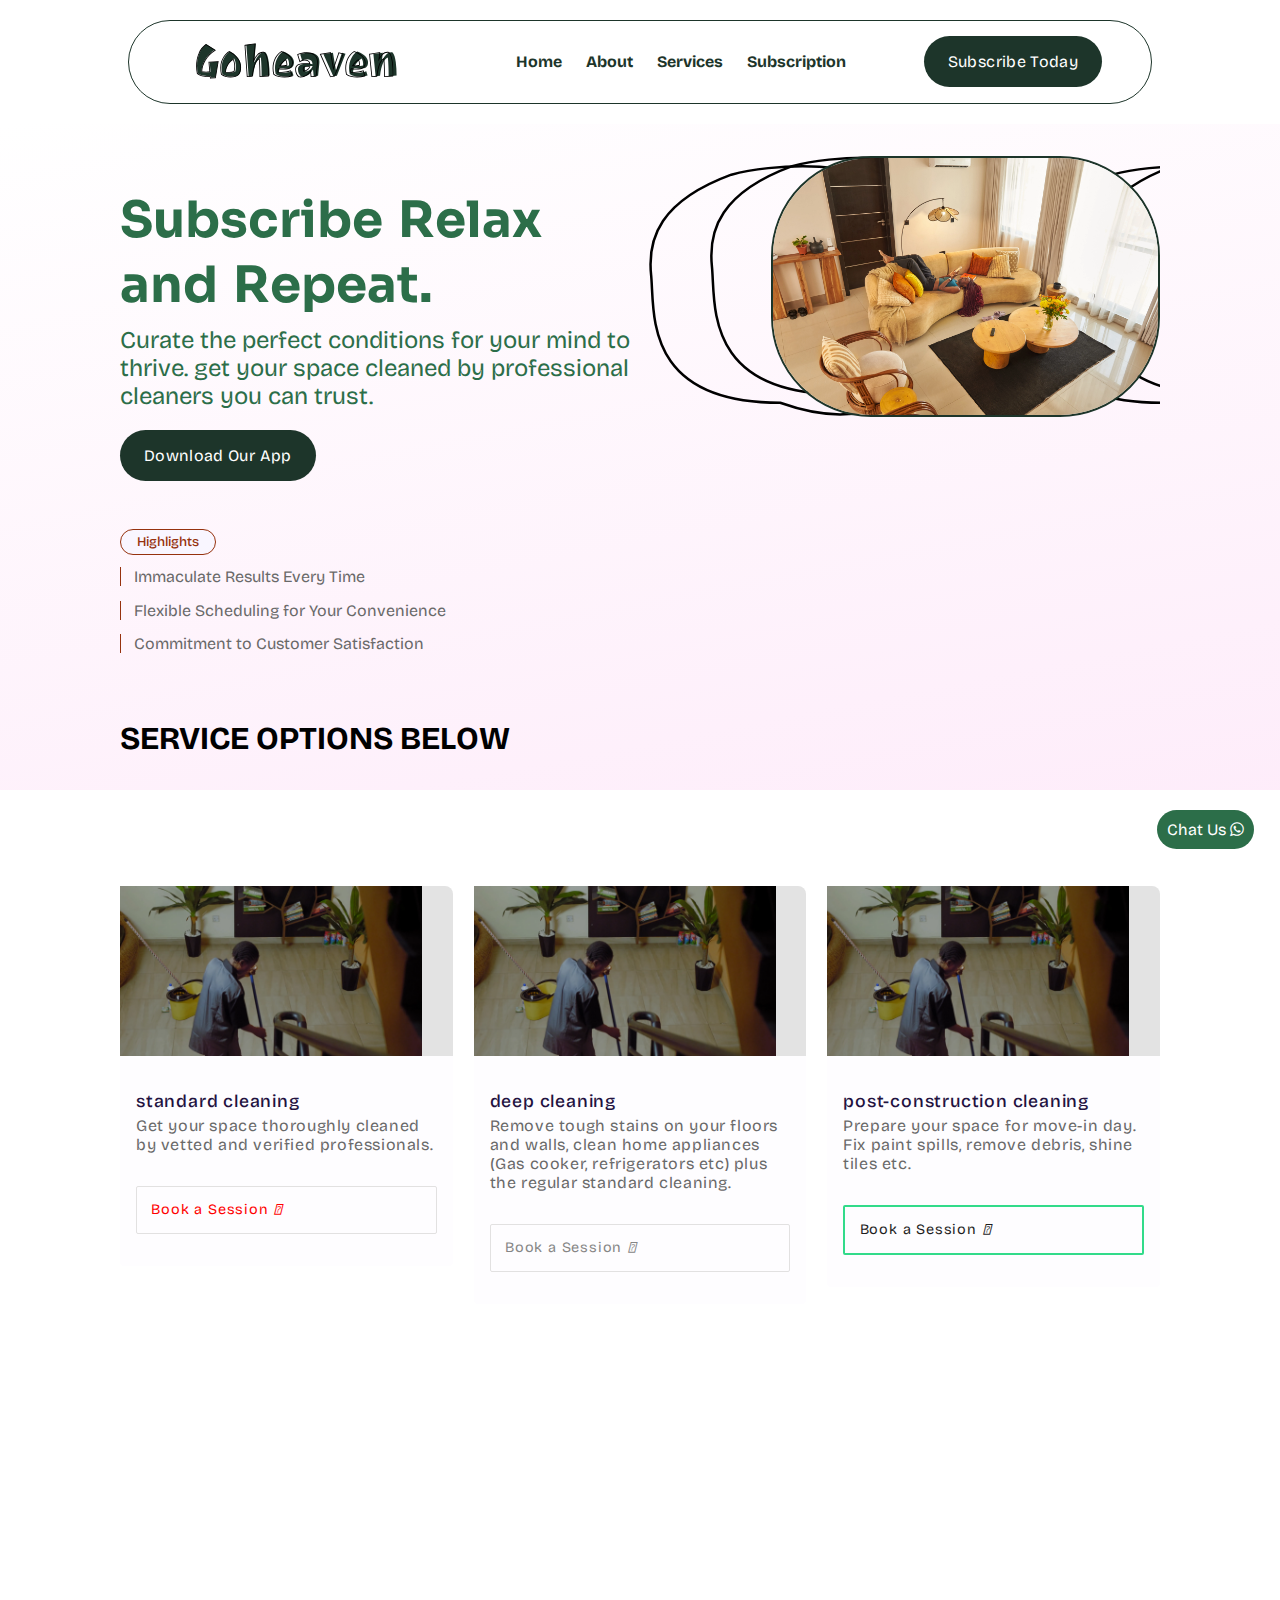
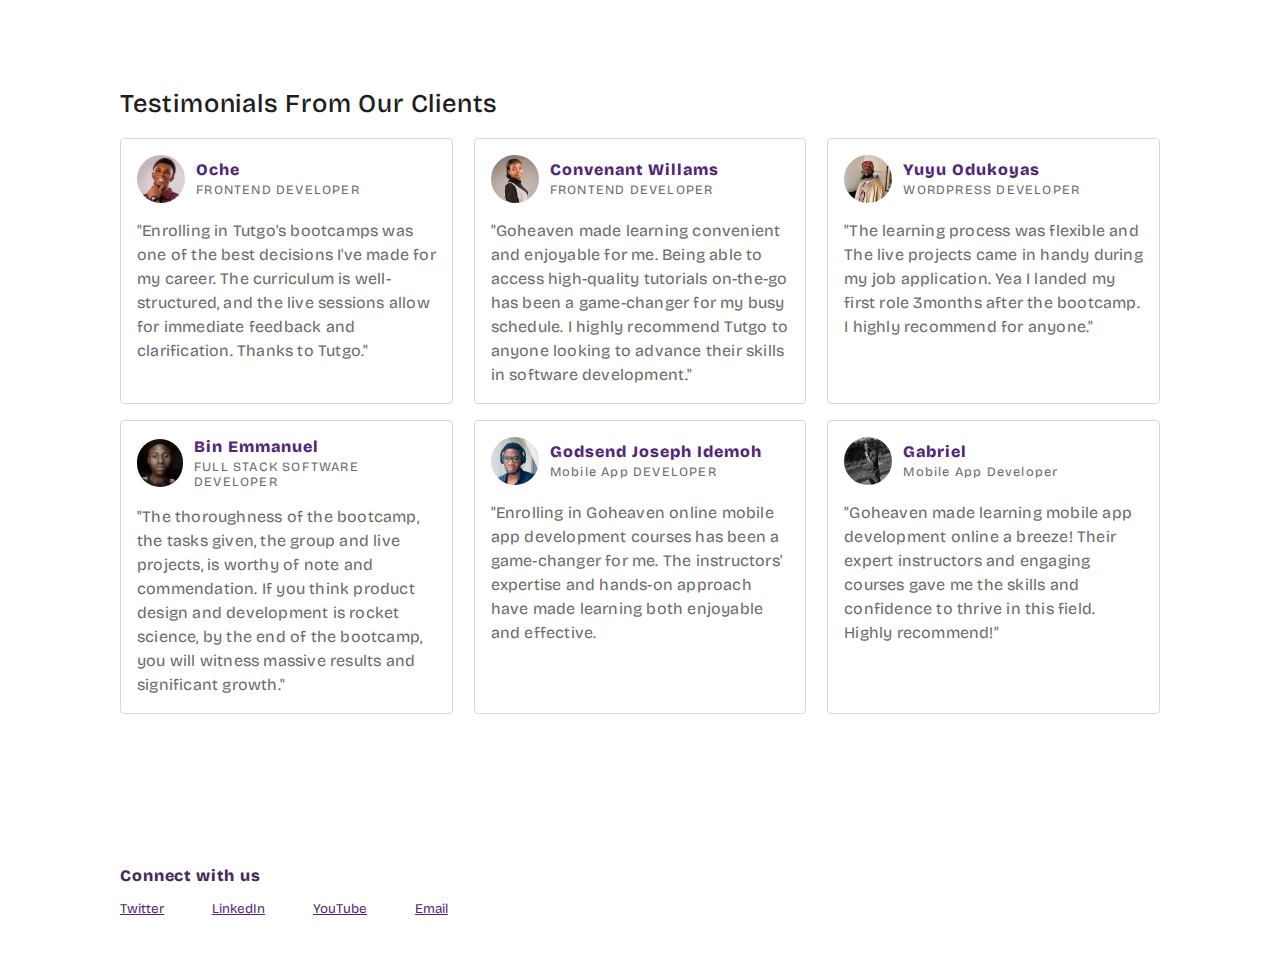
<file: index.html>
<!DOCTYPE html>
<html lang="en">
  <!-- Mirrored from styles-theandriod.github.io/tutgotechnologies/ by HTTrack Website Copier/3.x [XR&CO'2014], Wed, 24 Apr 2024 11:06:28 GMT -->
  <!-- Added by HTTrack --><meta
    http-equiv="content-type"
    content="text/html;charset=utf-8"
  /><!-- /Added by HTTrack -->
  <head>
    <meta charset="UTF-8" />
    <meta name="viewport" content="width=device-width, initial-scale=1.0" />
    <meta
      name="description"
      content="Learn Software Development Anywhere, Anytime with Goheaven! Join our live and interactive bootcamps to learn directly from industry experts. Ask questions, get answers, and master HTML, CSS, JavaScript, UI/UX, Product Design, and more."
    />
    <meta
      name="keywords"
      content="HTML, CSS, JavaScript, UI/UX, Product Design, Software Development, Bootcamps, Online Learning, Goheaven, Learn on the Go, Frontend Development, Full Stack Development"
    />

    <title>Goheaven</title>

    <link
      rel="stylesheet"
      href="https://styles-theandriod.github.io/cdnjs.cloudflare.com/ajax/libs/font-awesome/6.5.1/css/all.min.css"
      integrity="sha512-DTOQO9RWCH3ppGqcWaEA1BIZOC6xxalwEsw9c2QQeAIftl+Vegovlnee1c9QX4TctnWMn13TZye+giMm8e2LwA=="
      crossorigin="anonymous"
      referrerpolicy="no-referrer"
    />
  
    <link rel="icon" type="image/x-icon" href="assets/tutgotechnologies.jpg" />
    <link rel="stylesheet" href="style.css" />
    <link rel="preconnect" href="https://fonts.googleapis.com/" />
    <link rel="preconnect" href="https://fonts.gstatic.com/" crossorigin />
    <link
      href="https://fonts.googleapis.com/css2?family=Sora:wght@100..800&amp;display=swap"
      rel="stylesheet"
    />

    <link
      rel="stylesheet"
      href="https://cdnjs.cloudflare.com/ajax/libs/font-awesome/4.7.0/css/font-awesome.min.css"
    />
    <link
      rel="stylesheet"
      href="https://cdnjs.cloudflare.com/ajax/libs/animate.css/4.1.1/animate.min.css"
    />
    <!-- Google tag (gtag.js) -->
    <script
      async
      src="https://www.googletagmanager.com/gtag/js?id=G-BYL6G85SZS"
    ></script>
    <script>
      window.dataLayer = window.dataLayer || [];
      function gtag() {
        dataLayer.push(arguments);
      }
      gtag("js", new Date());

      gtag("config", "G-BYL6G85SZS");
    </script>
  </head>
  <body>
    <div class="header-section">
      <div class="logo-box">
        <a href="index.html"
          ><img src="assets/Group 1.svg" alt="Goheaven"
        /></a>
      </div>

      <div class="link-items">
        <a href="index-2.html">Home</a>
        <a href="#why">About</a>
        <a href="#testimonials">Services</a>
        <a href="#testimonials">Subscription</a>
      </div>

      <div class="right-header-box">
        <button>
          <a href="#" target="_blank"></a>
        </button>
      </div>
    </div>
    <!-- tutorial on a go  -->
    <div class="hero-section">
      <div class="left-hero-section">
        <div class="main-hero-text">
          <h1>Subscribe Relax and Repeat.</h1>
        </div>

        <div class="description-hero-text">
          <!-- <p>Join Our Live Bootcamps and Learn By Interacting And Asking Questions During Live Classes.</p> -->
          <p class="animate__animated animate__headShake">
            Curate the perfect conditions for your mind to thrive. get your
            space cleaned by professional cleaners you can trust.
          </p>
        </div>

        <div class="right-header-box s">
          <button>
            <a href="#" target="_blank"></a>
          </button>
        </div>

        <div class="hero-list-box">
          <button class="highlight-button">Highlights</button>
          <div class="list-item">
            <div class="list-text">
              <p>
                Immaculate Results Every Time
              </p>
            </div>
          </div>

          <div class="list-item">
            <div class="list-text">
              <p>Flexible Scheduling for Your Convenience</p>
            </div>
          </div>

          <div class="list-item">
            <div class="list-text">
              <p>Commitment to Customer Satisfaction</p>
            </div>
          </div>
        </div>

        <div class="hero-cta">
          <div class="below">
            <h1>SERVICE OPTIONS BELOW</h1>
          </div>
        </div>
      </div>

      <div class="right-hero-section">
        <div class="image-container">
          <img
            src="assets/cleaning.webp"
            alt="Hero Image"
            class="animate__animated animate__heartBeat"
          />
        </div>
      </div>
    </div>

    <div class="bootcamp-section">
      <div class="container-for-cards">
        <div class="card">
          <div class="top-card">
            <img src="./assets/standard-cleaning.webp" alt="">
          </div>

          <div class="bottom-card">
            <div class="description-block">
              <h1>
                standard cleaning
              </h1>
              <p style="letter-spacing: 0.6px">Get your space thoroughly cleaned by vetted and verified professionals.</p>
            </div>

            <div class="card-button-container">
              <a href="" style="color: red"
                ><button style="color: red">
                  Book a Session
                  <i class="fa-solid fa-arrow-right"></i></button
              ></a>
            </div>
          </div>
        </div>

        <div class="card">
          <div class="top-card">
            <img src="./assets/standard-cleaning.webp" alt="">
          </div>

          <div class="bottom-card">
            <div class="description-block">
              <h1>deep cleaning</h1>
              <p style="letter-spacing: 0.6px">Remove tough stains on your floors and walls, clean home appliances (Gas cooker, refrigerators etc) plus the regular standard cleaning.</p>
            </div>

            <div class="card-button-container">
              <a href="#" style="color: #242023"
                ><button>
                  Book a Session
                  <i class="fa-solid fa-arrow-right"></i></button
              ></a>
            </div>
          </div>
        </div>

        <div class="card">
          <div class="top-card">
            <img src="./assets/standard-cleaning.webp" alt="">
          </div>

          <div class="bottom-card">
            <div class="description-block">
              <h1>
                post-construction cleaning
              </h1>
              <p style="letter-spacing: 0.6px">Prepare your space for move-in day. Fix paint spills, remove debris, shine tiles etc.</p>
            </div>

            <div class="card-button-container">
              <a href="#" style="color: #32db8a"
                ><button style="border: 2px solid #32db8a; color: #1e1e1e">
                  Book a Session
                  <i class="fa-solid fa-arrow-right"></i></button
              ></a>
            </div>
          </div>
        </div>
      </div>
    </div>

    <div class="reasons-section">
      

      <div class="reasons-main-container">
        
          

        <!-- <div class="reasons-right">
                <div class="reason-image-container">
                    <img src="assets/reason%20image.svg" alt="" loading="lazy">
                </div>
            </div> -->
      </div>
    </div>

    <div class="testimonial-section">
      <div class="testimonial-title-container" id="testimonials">
        <h1>Testimonials From Our Clients</h1>
      </div>

      <div class="testimonial-cards-block">
        <div class="testimonial-card">
          <div class="top-card-detail">
            <div class="avi-image">
              <img
                src="assets/oche-student.png"
                alt="oche student"
                loading="lazy"
                style="height: 100%; width: 100%; object-fit: cover"
              />
            </div>
            <div class="name-and-title">
              <h1>Oche</h1>
              <p>FRONTEND DEVELOPER</p>
            </div>
          </div>

          <div class="testimony">
            <p>
              "Enrolling in Tutgo's bootcamps was one of the best decisions I've
              made for my career. The curriculum is well-structured, and the
              live sessions allow for immediate feedback and clarification.
              Thanks to Tutgo."
            </p>
          </div>
        </div>

        <div class="testimonial-card">
          <div class="top-card-detail">
            <div class="avi-image">
              <img
                src="assets/Convenant%20Willams.jpg"
                loading="lazy"
                alt="Convenant"
                style="height: 100%; width: 100%; object-fit: cover"
              />
            </div>
            <div class="name-and-title">
              <h1>Convenant Willams</h1>
              <p>FRONTEND DEVELOPER</p>
            </div>
          </div>

          <div class="testimony">
            <p>
              "Goheaven made learning convenient and enjoyable for me.
              Being able to access high-quality tutorials on-the-go has been a
              game-changer for my busy schedule. I highly recommend Tutgo to
              anyone looking to advance their skills in software development."
            </p>
          </div>
        </div>

        <div class="testimonial-card">
          <div class="top-card-detail">
            <div class="avi-image">
              <img
                src="assets/Yuyu%20Odukoyas.jpg"
                loading="lazy"
                alt="Yuyu Odukoyas"
                style="height: 100%; width: 100%; object-fit: cover"
              />
            </div>
            <div class="name-and-title">
              <h1>Yuyu Odukoyas</h1>
              <p>WORDPRESS DEVELOPER</p>
            </div>
          </div>

          <div class="testimony">
            <p>
              "The learning process was flexible and The live projects came in
              handy during my job application. Yea I landed my first role
              3months after the bootcamp. I highly recommend for anyone."
            </p>
          </div>
        </div>

        <div class="testimonial-card">
          <div class="top-card-detail">
            <div class="avi-image">
              <img
                src="assets/Bin%20Emmanuel.jpg"
                alt="Bin Emmanuel"
                loading="lazy"
                style="height: 100%; width: 100%; object-fit: cover"
              />
            </div>
            <div class="name-and-title">
              <h1>Bin Emmanuel</h1>
              <p>FULL STACK SOFTWARE DEVELOPER</p>
            </div>
          </div>

          <div class="testimony">
            <p>
              "The thoroughness of the bootcamp, the tasks given, the group and
              live projects, is worthy of note and commendation. If you think
              product design and development is rocket science, by the end of
              the bootcamp, you will witness massive results and significant
              growth."
            </p>
          </div>
        </div>

        <div class="testimonial-card">
          <div class="top-card-detail">
            <div class="avi-image">
              <img
                src="assets/Godsend%20Joseph%20Idemoh.jpg"
                alt="Godsend Joseph Idemoh"
                loading="lazy"
                style="height: 100%; width: 100%; object-fit: cover"
              />
            </div>
            <div class="name-and-title">
              <h1>Godsend Joseph Idemoh</h1>
              <p>Mobile App DEVELOPER</p>
            </div>
          </div>

          <div class="testimony">
            <p>
              "Enrolling in Goheaven online mobile app development
              courses has been a game-changer for me. The instructors' expertise
              and hands-on approach have made learning both enjoyable and
              effective.
            </p>
          </div>
        </div>

        <div class="testimonial-card">
          <div class="top-card-detail">
            <div class="avi-image">
              <img
                src="assets/Gabriel.jpg"
                alt="Aulika Nwankwo"
                loading="lazy"
              />
            </div>
            <div class="name-and-title">
              <h1>Gabriel</h1>
              <p>Mobile App Developer</p>
            </div>
          </div>

          <div class="testimony">
            <p>
              "Goheaven made learning mobile app development online a
              breeze! Their expert instructors and engaging courses gave me the
              skills and confidence to thrive in this field. Highly recommend!"
            </p>
          </div>
        </div>
      </div>
    </div>

    <div class="social-media-section">
      <div class="social-title">
        <h1>Connect with us</h1>
      </div>
      <div class="follow-buttons">
        <button style="padding-left: 0px">
          <a href="https://twitter.com/tutgotechnology" target="_blank"
            >Twitter</a
          >
        </button>
        <button>
          <a
            href="https://linkedin.com/company/tutgotechnologies"
            target="_blank"
            >LinkedIn</a
          >
        </button>
        <button>
          <a href="https://youtube.com/@tutgotechnology" target="_blank"
            >YouTube</a
          >
        </button>
        <button><a href="mailto:tutgotechnologies@gmail.com">Email</a></button>
      </div>
    </div>

    <a
      href="http://wa.me/+2349090582388"
      target="_blank"
      rel="noopener noreferrer"
      class="whatsap"
      >Chat Us <i class="fa fa-whatsapp"></i
    ></a>
  </body>

  <!-- Mirrored from styles-theandriod.github.io/tutgotechnologies/ by HTTrack Website Copier/3.x [XR&CO'2014], Wed, 24 Apr 2024 11:06:45 GMT -->
</html>
</file>
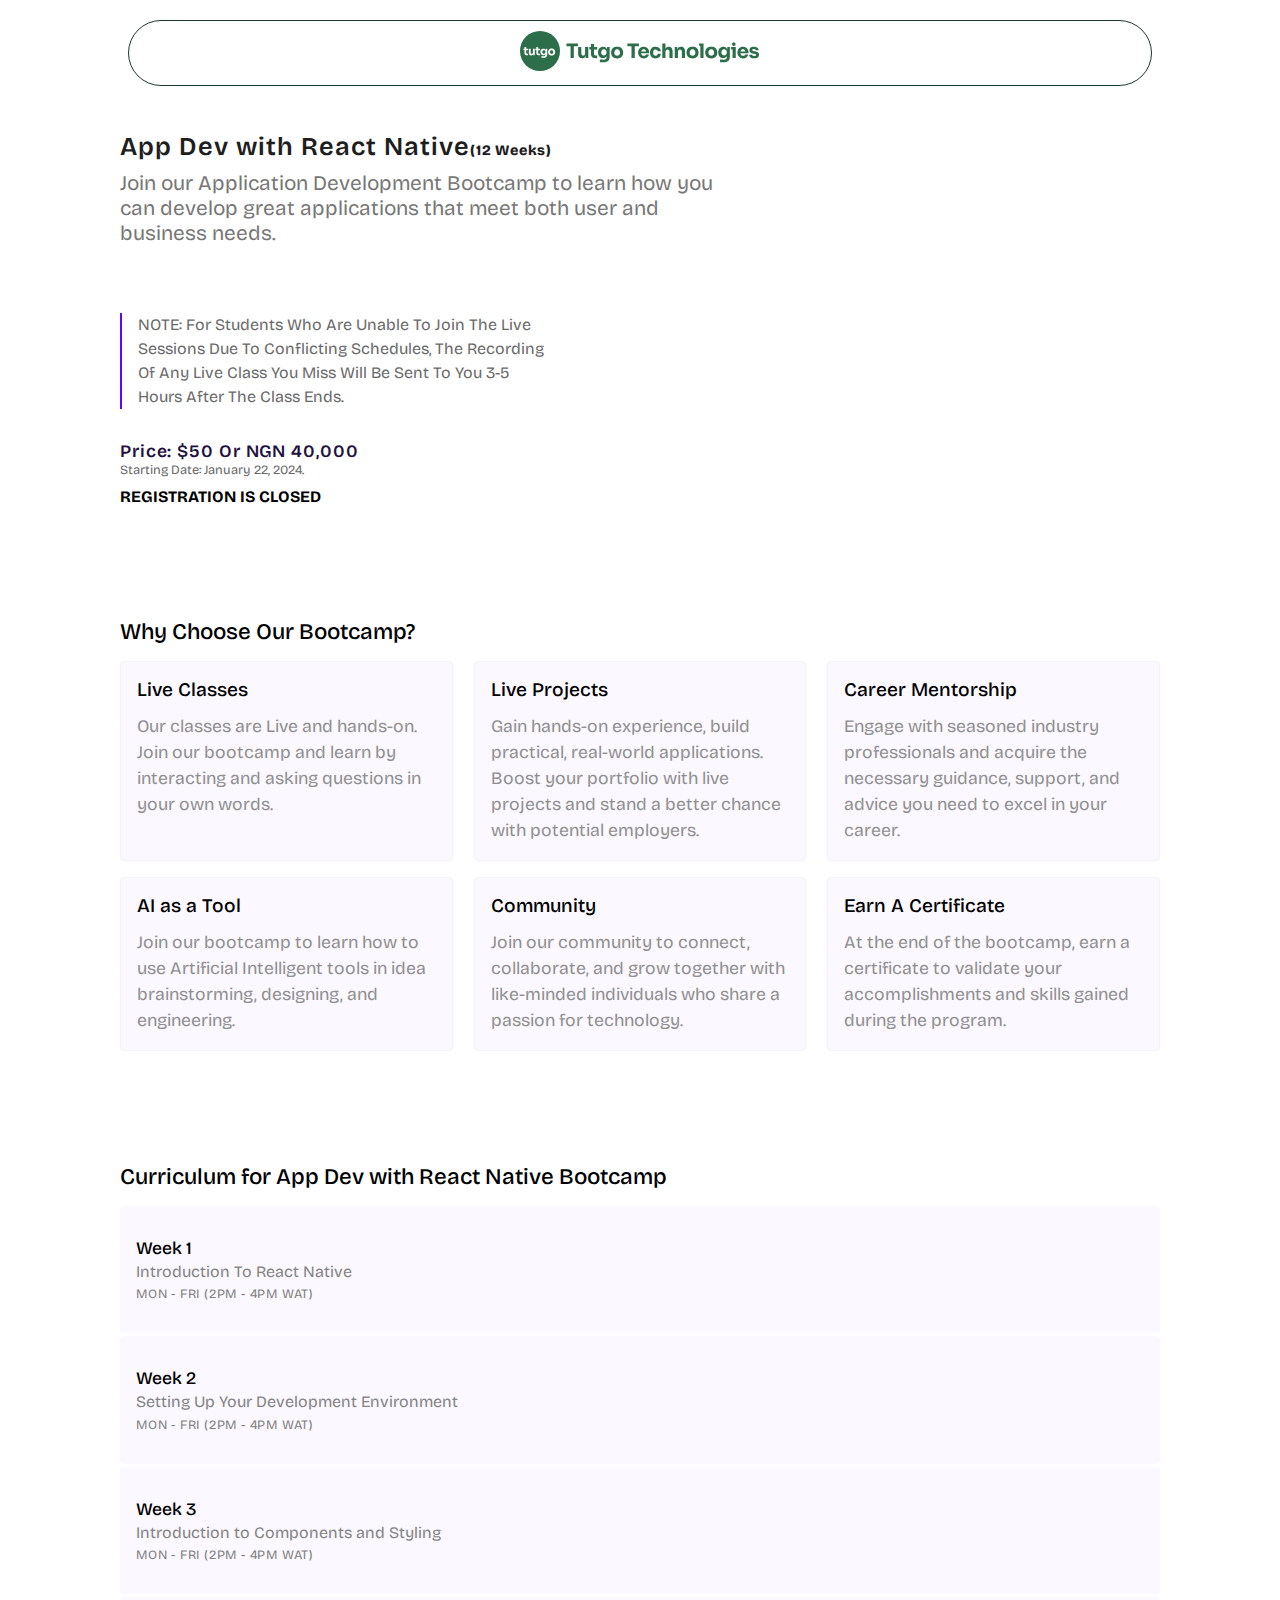
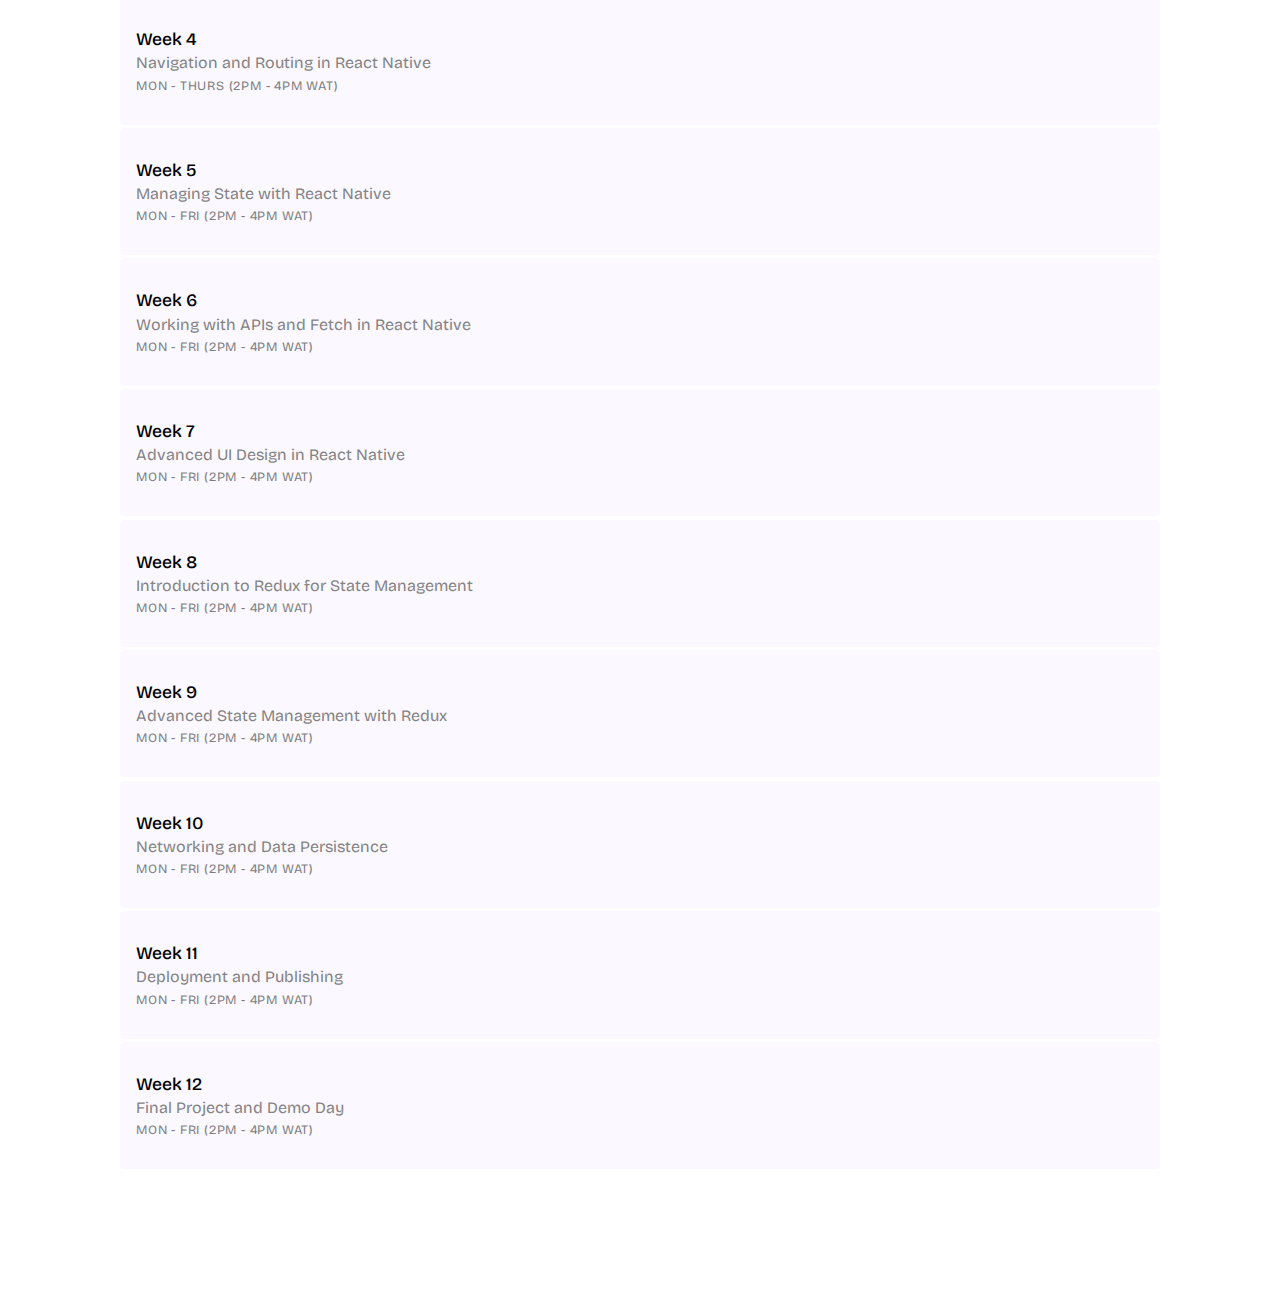
<file: appdev.html>
<!DOCTYPE html>
<html lang="en">
  <!-- Mirrored from www.devdesignhq.com/uiux.html by HTTrack Website Copier/3.x [XR&CO'2014], Mon, 01 Apr 2024 20:21:26 GMT -->
  
<!-- Mirrored from styles-theandriod.github.io/tutgotechnologies/appdev.html by HTTrack Website Copier/3.x [XR&CO'2014], Wed, 24 Apr 2024 11:06:45 GMT -->
<!-- Added by HTTrack --><meta http-equiv="content-type" content="text/html;charset=utf-8" /><!-- /Added by HTTrack -->
<head>
    <meta charset="UTF-8" />
    <meta name="viewport" content="width=device-width, initial-scale=1.0" />
    <meta
      name="description"
      content="Learn Software Development Anywhere, Anytime with Tutgo Technologies! Join our live and interactive bootcamps to learn directly from industry experts. Ask questions, get answers, and master HTML, CSS, JavaScript, UI/UX, Product Design, and more."
    />
    <meta
      name="keywords"
      content="HTML, CSS, JavaScript, UI/UX, Product Design, Software Development, Bootcamps, Online Learning, Tutgo Technologies, Learn on the Go, Frontend Development, Full Stack Development"
    />

    <title>App Dev with React Native Bootcamp</title>
    <link rel="icon" type="image/x-icon" href="assets/tutgotechnologies.jpg" />
    <link rel="stylesheet" href="style.css" />
    <!-- Google tag (gtag.js) -->
<script async src="https://www.googletagmanager.com/gtag/js?id=G-BYL6G85SZS"></script>
<script>
  window.dataLayer = window.dataLayer || [];
  function gtag(){dataLayer.push(arguments);}
  gtag('js', new Date());

  gtag('config', 'G-BYL6G85SZS');
</script>
  </head>
  <body>
    <div class="header-section">
      <div class="logo-box">
        <a href="index-2.html"
          ><img src="assets/Logo.svg" alt="Tutgo Technologies"
        /></a>
      </div>
    </div>

    <div class="main-section">
      <div class="description-and-price-container">
        <div class="left-for-description">
          <div class="top-description">
            <h1 style="letter-spacing: 1px">
              App Dev with React Native<span class="weeks">(12 Weeks)</span>
            </h1>
            <p>
              Join our Application Development Bootcamp to learn how you can
              develop great applications that meet both user and business
              needs.
            </p>

            <div class="blockquote">
              <p>
                NOTE: For Students Who Are Unable To Join The Live Sessions Due
                To Conflicting Schedules, The Recording Of Any Live Class You
                Miss Will Be Sent To You 3-5 Hours After The Class Ends.
              </p>
            </div>
          </div>

          <div class="price-description">
            <h1>Price: $50 Or NGN 40,000</h1>
            <p>Starting Date: January 22, 2024.</p>
            <div class="buttons-div">
              <!--<a href="https://buy.stripe.com/dR6cQ46JTfR18lq28f"><button class="usd-button">Register <span>(USD)</span></button></a>-->
              <!--<a href="https://flutterwave.com/pay/8ojugzvjyrek"><button class="ngn-button">Register <span>(Naira)</span></button></a>-->
              <h4>REGISTRATION IS CLOSED</h4>
            </div>
          </div>
        </div>
      </div>

      <div class="why-container">
        <div class="why-title">
          <h1>Why Choose Our Bootcamp?</h1>
        </div>

        <div class="container-for-why-cards">
          <div class="why-card">
            <h1>Live Classes</h1>
            <p>
              Our classes are Live and hands-on. Join our bootcamp and learn by
              interacting and asking questions in your own words.
            </p>
          </div>

          <div class="why-card">
            <h1>Live Projects</h1>
            <p>
              Gain hands-on experience, build practical, real-world
              applications. Boost your portfolio with live projects and stand a
              better chance with potential employers.
            </p>
          </div>

          <div class="why-card">
            <h1>Career Mentorship</h1>
            <p>
              Engage with seasoned industry professionals and acquire the
              necessary guidance, support, and advice you need to excel in your
              career.
            </p>
          </div>

          <div class="why-card">
            <h1>AI as a Tool</h1>
            <p>
              Join our bootcamp to learn how to use Artificial Intelligent tools
              in idea brainstorming, designing, and engineering.
            </p>
          </div>

          <div class="why-card">
            <h1>Community</h1>
            <p>
              Join our community to connect, collaborate, and grow together with
              like-minded individuals who share a passion for technology.
            </p>
          </div>

          <div class="why-card">
            <h1>Earn A Certificate</h1>
            <p>
              At the end of the bootcamp, earn a certificate to validate your
              accomplishments and skills gained during the program.
            </p>
          </div>
        </div>
      </div>

      <div class="curriculum-container">
        <div class="curriculum-title">
          <h1>Curriculum for App Dev with React Native Bootcamp</h1>
        </div>

        <div class="list-of-weeks">
          <div class="week-list">
            <h1>Week 1</h1>
            <p>Introduction To React Native</p>
            <p
              style="
                font-size: 0.8rem;
                color: grey;
                letter-spacing: 0.8px;
                margin-top: 2px;
              "
            >
              MON - FRI (2PM - 4PM WAT)
            </p>
          </div>
          <div class="week-list">
            <h1>Week 2</h1>
            <p>Setting Up Your Development Environment</p>
            <p
              style="
                font-size: 0.8rem;
                color: grey;
                letter-spacing: 0.8px;
                margin-top: 2px;
              "
            >
              MON - FRI (2PM - 4PM WAT)
            </p>
          </div>
          <div class="week-list">
            <h1>Week 3</h1>
            <p>Introduction to Components and Styling</p>
            <p
              style="
                font-size: 0.8rem;
                color: grey;
                letter-spacing: 0.8px;
                margin-top: 2px;
              "
            >
              MON - FRI (2PM - 4PM WAT)
            </p>
          </div>
          <div class="week-list">
            <h1>Week 4</h1>
            <p>Navigation and Routing in React Native</p>
            <p
              style="
                font-size: 0.8rem;
                color: grey;
                letter-spacing: 0.8px;
                margin-top: 2px;
              "
            >
              MON - THURS (2PM - 4PM WAT)
            </p>
          </div>
          <div class="week-list">
            <h1>Week 5</h1>
            <p>Managing State with React Native</p>
            <p
              style="
                font-size: 0.8rem;
                color: grey;
                letter-spacing: 0.8px;
                margin-top: 2px;
              "
            >
              MON - FRI (2PM - 4PM WAT)
            </p>
          </div>
          <div class="week-list">
            <h1>Week 6</h1>
            <p>Working with APIs and Fetch in React Native</p>
            <p
              style="
                font-size: 0.8rem;
                color: grey;
                letter-spacing: 0.8px;
                margin-top: 2px;
              "
            >
              MON - FRI (2PM - 4PM WAT)
            </p>
          </div>
          <!-- Add more weeks as needed -->

          <div class="week-list">
            <h1>Week 7</h1>
            <p>Advanced UI Design in React Native</p>
            <p
              style="
                font-size: 0.8rem;
                color: grey;
                letter-spacing: 0.8px;
                margin-top: 2px;
              "
            >
              MON - FRI (2PM - 4PM WAT)
            </p>
          </div>

          <div class="week-list">
            <h1>Week 8</h1>
            <p>Introduction to Redux for State Management</p>
            <p
              style="
                font-size: 0.8rem;
                color: grey;
                letter-spacing: 0.8px;
                margin-top: 2px;
              "
            >
              MON - FRI (2PM - 4PM WAT)
            </p>
          </div>

          <div class="week-list">
            <h1>Week 9</h1>
            <p>Advanced State Management with Redux</p>
            <p
              style="
                font-size: 0.8rem;
                color: grey;
                letter-spacing: 0.8px;
                margin-top: 2px;
              "
            >
              MON - FRI (2PM - 4PM WAT)
            </p>
          </div>

          <div class="week-list">
            <h1>Week 10</h1>
            <p>Networking and Data Persistence</p>
            <p
              style="
                font-size: 0.8rem;
                color: grey;
                letter-spacing: 0.8px;
                margin-top: 2px;
              "
            >
              MON - FRI (2PM - 4PM WAT)
            </p>
          </div>

          <div class="week-list">
            <h1>Week 11</h1>
            <p>Deployment and Publishing</p>
            <p
              style="
                font-size: 0.8rem;
                color: grey;
                letter-spacing: 0.8px;
                margin-top: 2px;
              "
            >
              MON - FRI (2PM - 4PM WAT)
            </p>
          </div>

          <div class="week-list">
            <h1>Week 12</h1>
            <p>Final Project and Demo Day</p>
            <p
              style="
                font-size: 0.8rem;
                color: grey;
                letter-spacing: 0.8px;
                margin-top: 2px;
              "
            >
              MON - FRI (2PM - 4PM WAT)
            </p>
          </div>
        </div>
        </div>
      </div>

      <div class="top-buttons-div">
        <!--<a href="https://buy.stripe.com/dR6cQ46JTfR18lq28f"><button class="usd-button">Register <span>(USD)</span></button></a>-->
        <!--<a href="https://flutterwave.com/pay/8ojugzvjyrek"><button class="ngn-button">Register <span>(Naira)</span></button></a>-->
      </div>
    </div>
  </body>

<!-- Mirrored from styles-theandriod.github.io/tutgotechnologies/appdev.html by HTTrack Website Copier/3.x [XR&CO'2014], Wed, 24 Apr 2024 11:06:45 GMT -->
</html>
</file>
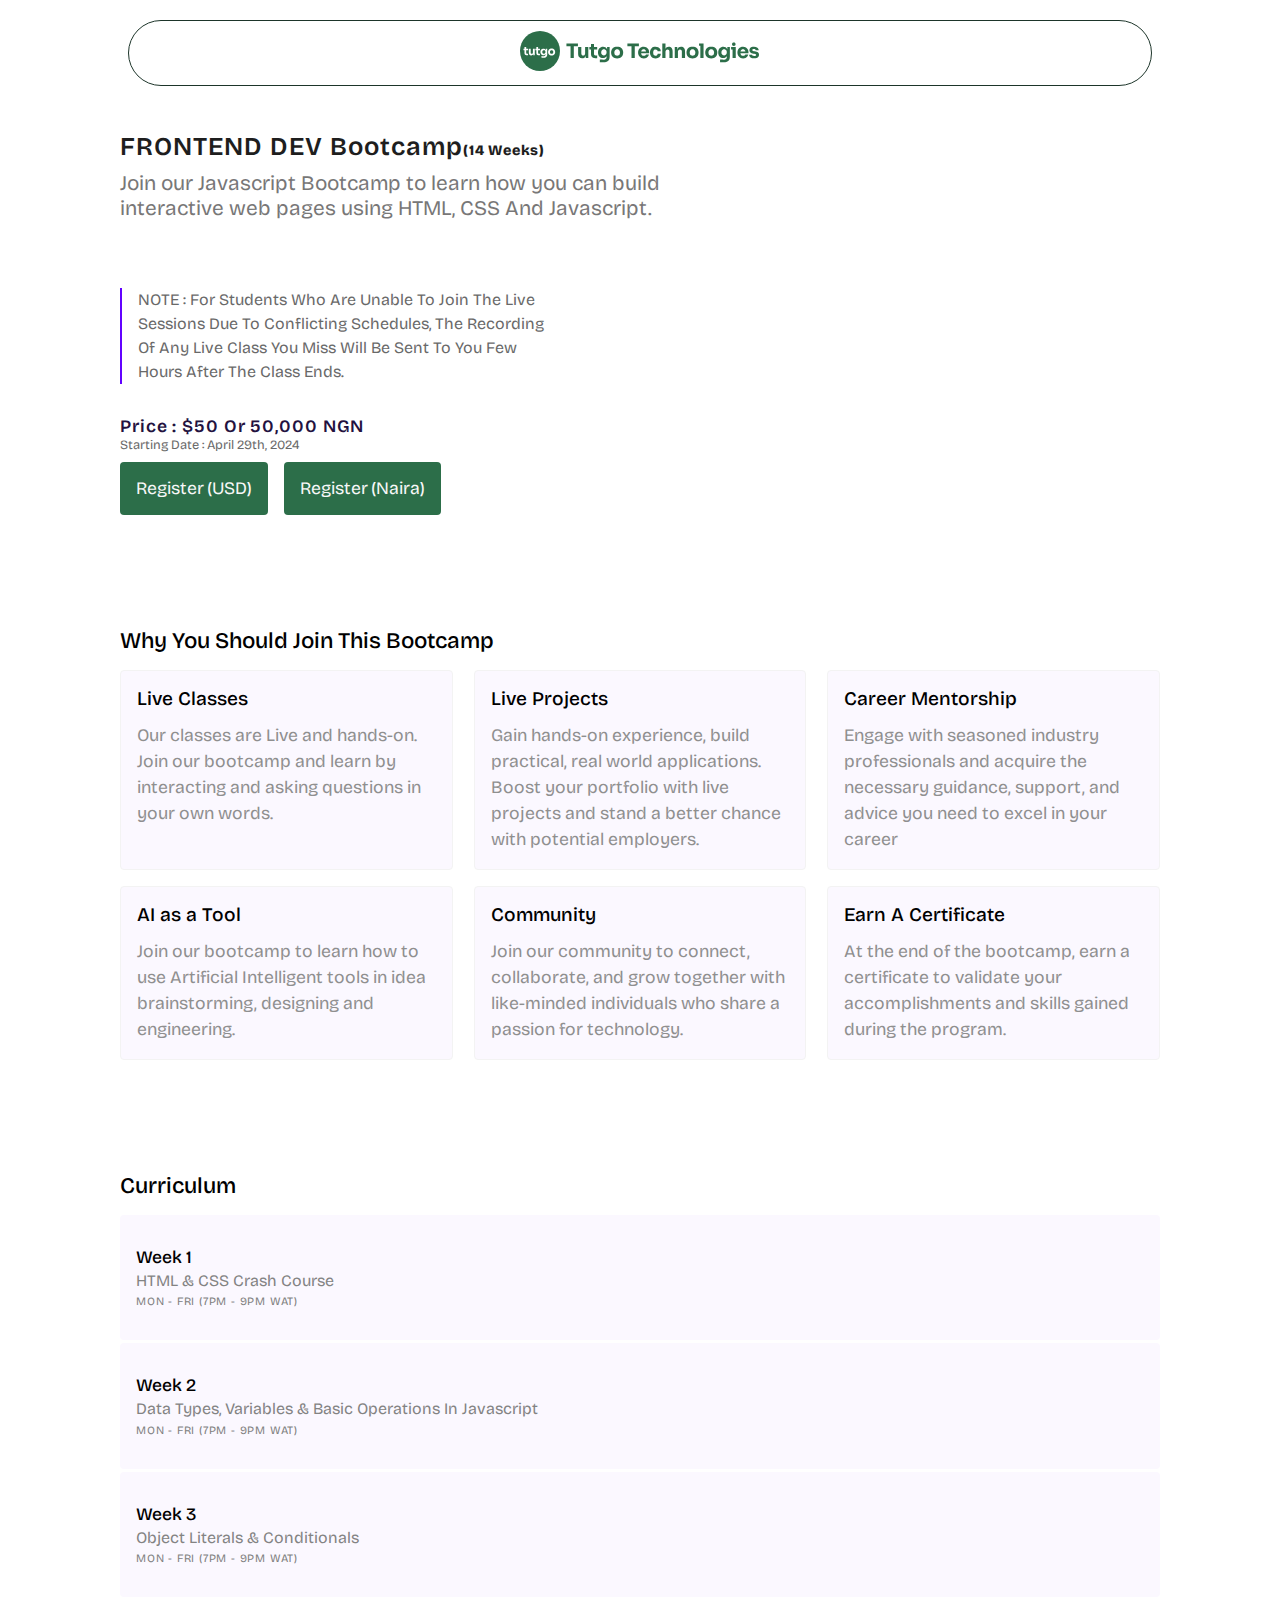
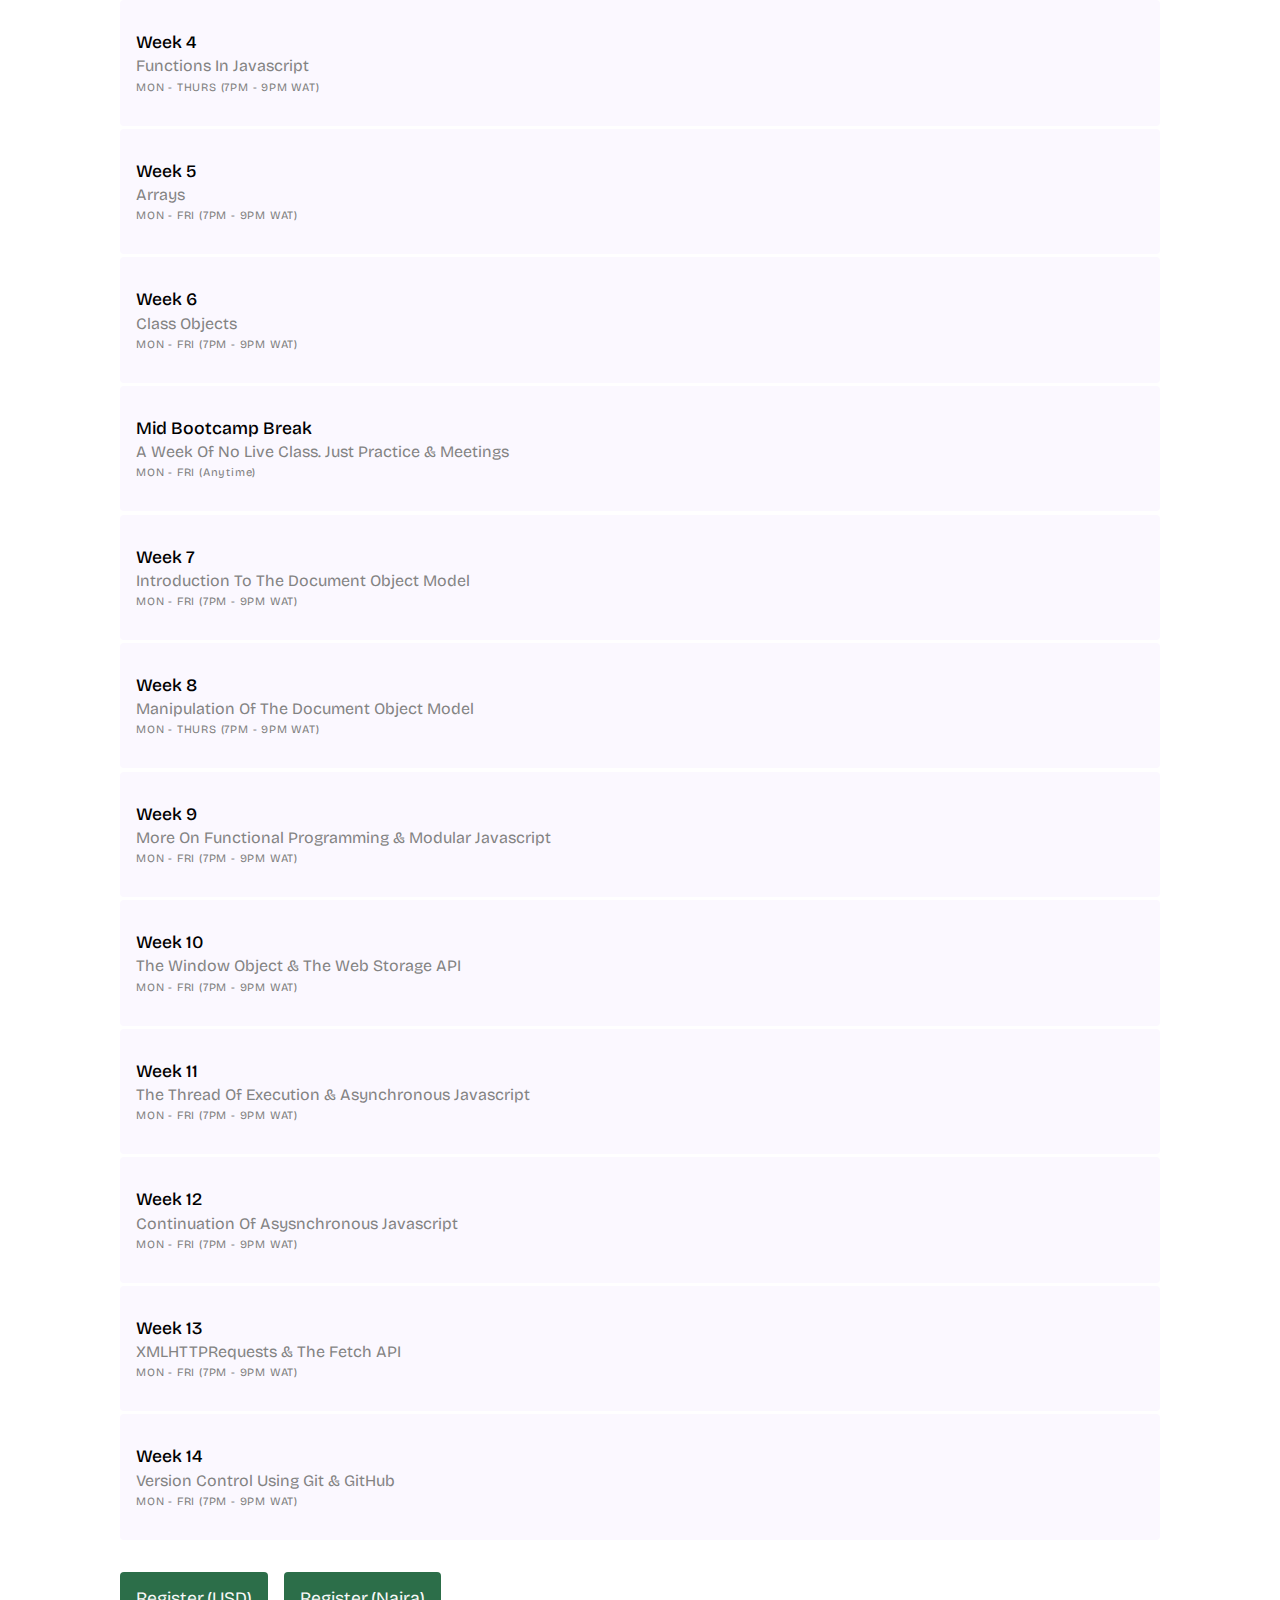
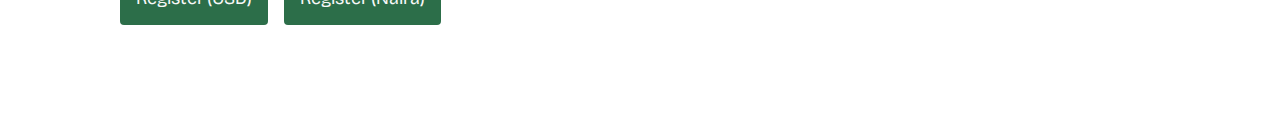
<file: frontend.html>
<!DOCTYPE html>
<html lang="en">
  
<!-- Mirrored from styles-theandriod.github.io/tutgotechnologies/frontend.html by HTTrack Website Copier/3.x [XR&CO'2014], Wed, 24 Apr 2024 11:06:45 GMT -->
<!-- Added by HTTrack --><meta http-equiv="content-type" content="text/html;charset=utf-8" /><!-- /Added by HTTrack -->
<head>
    <meta charset="UTF-8" />
    <meta name="viewport" content="width=device-width, initial-scale=1.0" />
    <meta
      name="description"
      content="Learn Software Development Anywhere, Anytime with Tutgo Technologies! Join our live and interactive bootcamps to learn directly from industry experts. Ask questions, get answers, and master HTML, CSS, JavaScript, UI/UX, Product Design, and more."
    />
    <meta
      name="keywords"
      content="HTML, CSS, JavaScript, UI/UX, Product Design, Software Development, Bootcamps, Online Learning, Tutgo Technologies, Learn on the Go, Frontend Development, Full Stack Development"
    />

    <title>Javascript Bootcamp</title>
    <link rel="icon" type="image/x-icon" href="assets/tutgotechnologies.jpg" />
    <link rel="stylesheet" href="style.css" />
    <!-- Google tag (gtag.js) -->
    <script
      async
      src="https://www.googletagmanager.com/gtag/js?id=G-BYL6G85SZS"
    ></script>
    <script>
      window.dataLayer = window.dataLayer || [];
      function gtag() {
        dataLayer.push(arguments);
      }
      gtag("js", new Date());

      gtag("config", "G-BYL6G85SZS");
    </script>
  </head>
  <body>
    <div class="header-section">
      <div class="logo-box">
        <a href="index-2.html"
          ><img src="assets/Logo.svg" alt="tutgo technologies"
        /></a>
      </div>
    </div>

    <div class="main-section">
      <div class="top-page-bar"></div>

      <div class="description-and-price-container">
        <div class="left-for-description">
          <div class="top-description">
            <h1 style="letter-spacing: 1px">
              FRONTEND DEV Bootcamp<span class="weeks">(14 Weeks)</span>
            </h1>
            <p>
              Join our Javascript Bootcamp to learn how you can build
              interactive web pages using HTML, CSS And Javascript.
            </p>

            <div class="blockquote">
              <p>
                NOTE : For Students Who Are Unable To Join The Live Sessions Due
                To Conflicting Schedules, The Recording Of Any Live Class You
                Miss Will Be Sent To You Few Hours After The Class Ends.
              </p>
            </div>
          </div>

          <div class="price-description">
            <h1>Price : $50 Or 50,000 NGN</h1>
            <p>Starting Date : April 29th, 2024</p>
            <div class="buttons-div">
              <a href="https://paystack.com/pay/tutgotechnologies"
                ><button class="usd-button">
                  Register <span>(USD)</span>
                </button></a
              >
              <a href="https://paystack.com/pay/tutgotechnologies"
                ><button class="ngn-button">
                  Register <span>(Naira)</span>
                </button></a
              >
            </div>
          </div>
        </div>
      </div>

      <div class="why-container">
        <div class="why-title">
          <h1>Why You Should Join This Bootcamp</h1>
        </div>

        <div class="container-for-why-cards">
          <div class="why-card">
            <h1>Live Classes</h1>
            <p>
              Our classes are Live and hands-on. Join our bootcamp and learn by
              interacting and asking questions in your own words.
            </p>
          </div>

          <div class="why-card">
            <h1>Live Projects</h1>
            <p>
              Gain hands-on experience, build practical, real world
              applications. Boost your portfolio with live projects and stand a
              better chance with potential employers.
            </p>
          </div>

          <div class="why-card">
            <h1>Career Mentorship</h1>
            <p>
              Engage with seasoned industry professionals and acquire the
              necessary guidance, support, and advice you need to excel in your
              career
            </p>
          </div>

          <div class="why-card">
            <h1>AI as a Tool</h1>
            <p>
              Join our bootcamp to learn how to use Artificial Intelligent tools
              in idea brainstorming, designing and engineering.
            </p>
          </div>

          <div class="why-card">
            <h1>Community</h1>
            <p>
              Join our community to connect, collaborate, and grow together with
              like-minded individuals who share a passion for technology.
            </p>
          </div>

          <div class="why-card">
            <h1>Earn A Certificate</h1>
            <p>
              At the end of the bootcamp, earn a certificate to validate your
              accomplishments and skills gained during the program.
            </p>
          </div>
        </div>
      </div>

      <div class="curriculum-container">
        <div class="curriculum-title">
          <h1>Curriculum</h1>
        </div>

        <div class="list-of-weeks">
          <div class="week-list">
            <h1>Week 1</h1>
            <p>HTML & CSS Crash Course</p>
            <p
              style="
                font-size: 0.7rem;
                color: grey;
                letter-spacing: 0.8px;
                margin-top: 2px;
              "
            >
              MON - FRI (7PM - 9PM WAT)
            </p>
          </div>
          <div class="week-list">
            <h1>Week 2</h1>
            <p>Data Types, Variables & Basic Operations In Javascript</p>
            <p
              style="
                font-size: 0.7rem;
                color: grey;
                letter-spacing: 0.8px;
                margin-top: 2px;
              "
            >
              MON - FRI (7PM - 9PM WAT)
            </p>
          </div>
          <div class="week-list">
            <h1>Week 3</h1>
            <p>Object Literals & Conditionals</p>
            <p
              style="
                font-size: 0.7rem;
                color: grey;
                letter-spacing: 0.8px;
                margin-top: 2px;
              "
            >
              MON - FRI (7PM - 9PM WAT)
            </p>
          </div>
          <div class="week-list">
            <h1>Week 4</h1>
            <p>Functions In Javascript</p>
            <p
              style="
                font-size: 0.7rem;
                color: grey;
                letter-spacing: 0.8px;
                margin-top: 2px;
              "
            >
              MON - THURS (7PM - 9PM WAT)
            </p>
          </div>
          <div class="week-list">
            <h1>Week 5</h1>
            <p>Arrays</p>
            <p
              style="
                font-size: 0.7rem;
                color: grey;
                letter-spacing: 0.8px;
                margin-top: 2px;
              "
            >
              MON - FRI (7PM - 9PM WAT)
            </p>
          </div>
          <div class="week-list">
            <h1>Week 6</h1>
            <p>Class Objects</p>
            <p
              style="
                font-size: 0.7rem;
                color: grey;
                letter-spacing: 0.8px;
                margin-top: 2px;
              "
            >
              MON - FRI (7PM - 9PM WAT)
            </p>
          </div>
          <div class="week-list">
            <h1>Mid Bootcamp Break</h1>
            <p>A Week Of No Live Class. Just Practice & Meetings</p>
            <p
              style="
                font-size: 0.7rem;
                color: grey;
                letter-spacing: 0.8px;
                margin-top: 2px;
              "
            >
              MON - FRI (Anytime)
            </p>
          </div>

          <div class="week-list">
            <h1>Week 7</h1>
            <p>Introduction To The Document Object Model</p>
            <p
              style="
                font-size: 0.7rem;
                color: grey;
                letter-spacing: 0.8px;
                margin-top: 2px;
              "
            >
              MON - FRI (7PM - 9PM WAT)
            </p>
          </div>

          <div class="week-list">
            <h1>Week 8</h1>
            <p>Manipulation Of The Document Object Model</p>
            <p
              style="
                font-size: 0.7rem;
                color: grey;
                letter-spacing: 0.8px;
                margin-top: 2px;
              "
            >
              MON - THURS (7PM - 9PM WAT)
            </p>
          </div>

          <div class="week-list">
            <h1>Week 9</h1>
            <p>More On Functional Programming & Modular Javascript</p>
            <p
              style="
                font-size: 0.7rem;
                color: grey;
                letter-spacing: 0.8px;
                margin-top: 2px;
              "
            >
              MON - FRI (7PM - 9PM WAT)
            </p>
          </div>

          <div class="week-list">
            <h1>Week 10</h1>
            <p>The Window Object & The Web Storage API</p>
            <p
              style="
                font-size: 0.7rem;
                color: grey;
                letter-spacing: 0.8px;
                margin-top: 2px;
              "
            >
              MON - FRI (7PM - 9PM WAT)
            </p>
          </div>

          <div class="week-list">
            <h1>Week 11</h1>
            <p>The Thread Of Execution & Asynchronous Javascript</p>
            <p
              style="
                font-size: 0.7rem;
                color: grey;
                letter-spacing: 0.8px;
                margin-top: 2px;
              "
            >
              MON - FRI (7PM - 9PM WAT)
            </p>
          </div>

          <div class="week-list">
            <h1>Week 12</h1>
            <p>Continuation Of Asysnchronous Javascript</p>
            <p
              style="
                font-size: 0.7rem;
                color: grey;
                letter-spacing: 0.8px;
                margin-top: 2px;
              "
            >
              MON - FRI (7PM - 9PM WAT)
            </p>
          </div>

          <div class="week-list">
            <h1>Week 13</h1>
            <p>XMLHTTPRequests & The Fetch API</p>
            <p
              style="
                font-size: 0.7rem;
                color: grey;
                letter-spacing: 0.8px;
                margin-top: 2px;
              "
            >
              MON - FRI (7PM - 9PM WAT)
            </p>
          </div>

          <div class="week-list">
            <h1>Week 14</h1>
            <p>Version Control Using Git & GitHub</p>
            <p
              style="
                font-size: 0.7rem;
                color: grey;
                letter-spacing: 0.8px;
                margin-top: 2px;
              "
            >
              MON - FRI (7PM - 9PM WAT)
            </p>
          </div>
        </div>
      </div>

      <div class="top-buttons-div">
        <a href="https://paystack.com/pay/tutgotechnologies"
          ><button class="usd-button">Register <span>(USD)</span></button></a
        >
        <a href="https://paystack.com/pay/tutgotechnologies"
          ><button class="ngn-button">Register <span>(Naira)</span></button></a
        >
      </div>
    </div>
  </body>

<!-- Mirrored from styles-theandriod.github.io/tutgotechnologies/frontend.html by HTTrack Website Copier/3.x [XR&CO'2014], Wed, 24 Apr 2024 11:06:45 GMT -->
</html>
</file>
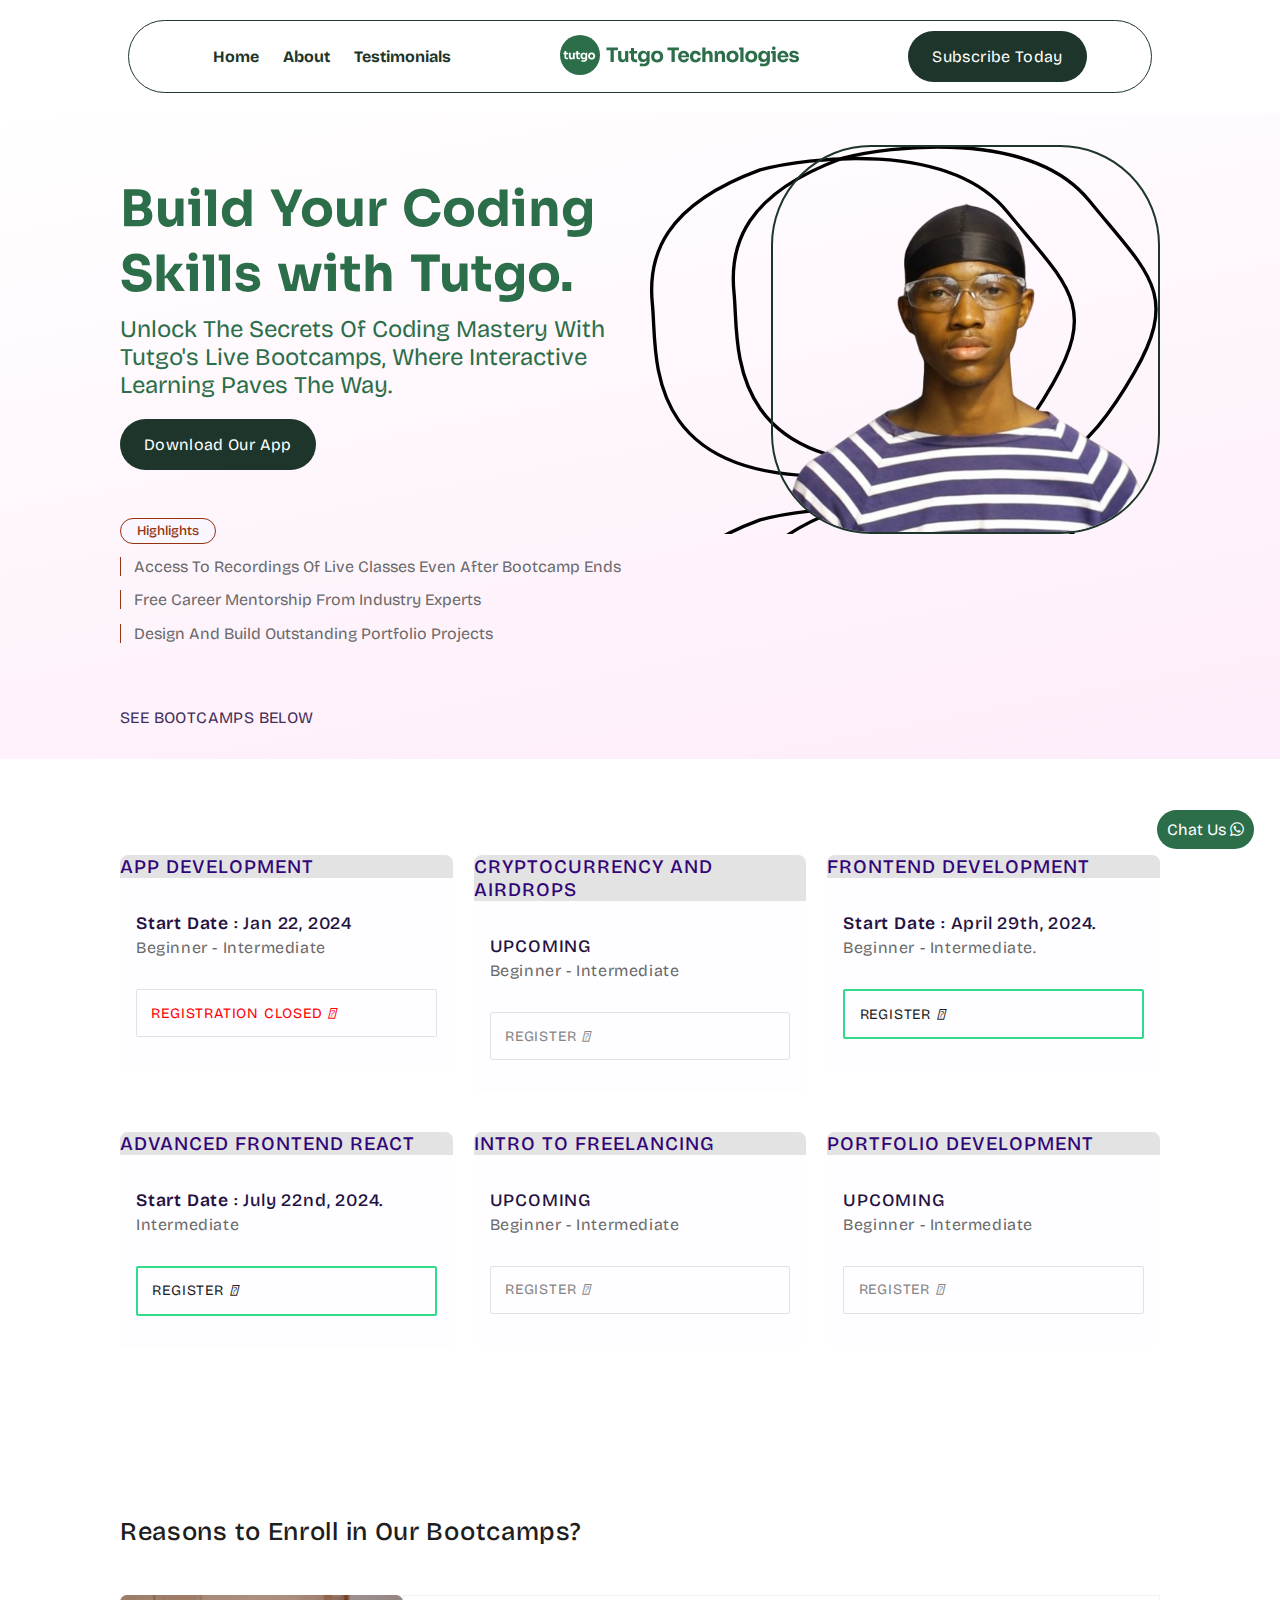
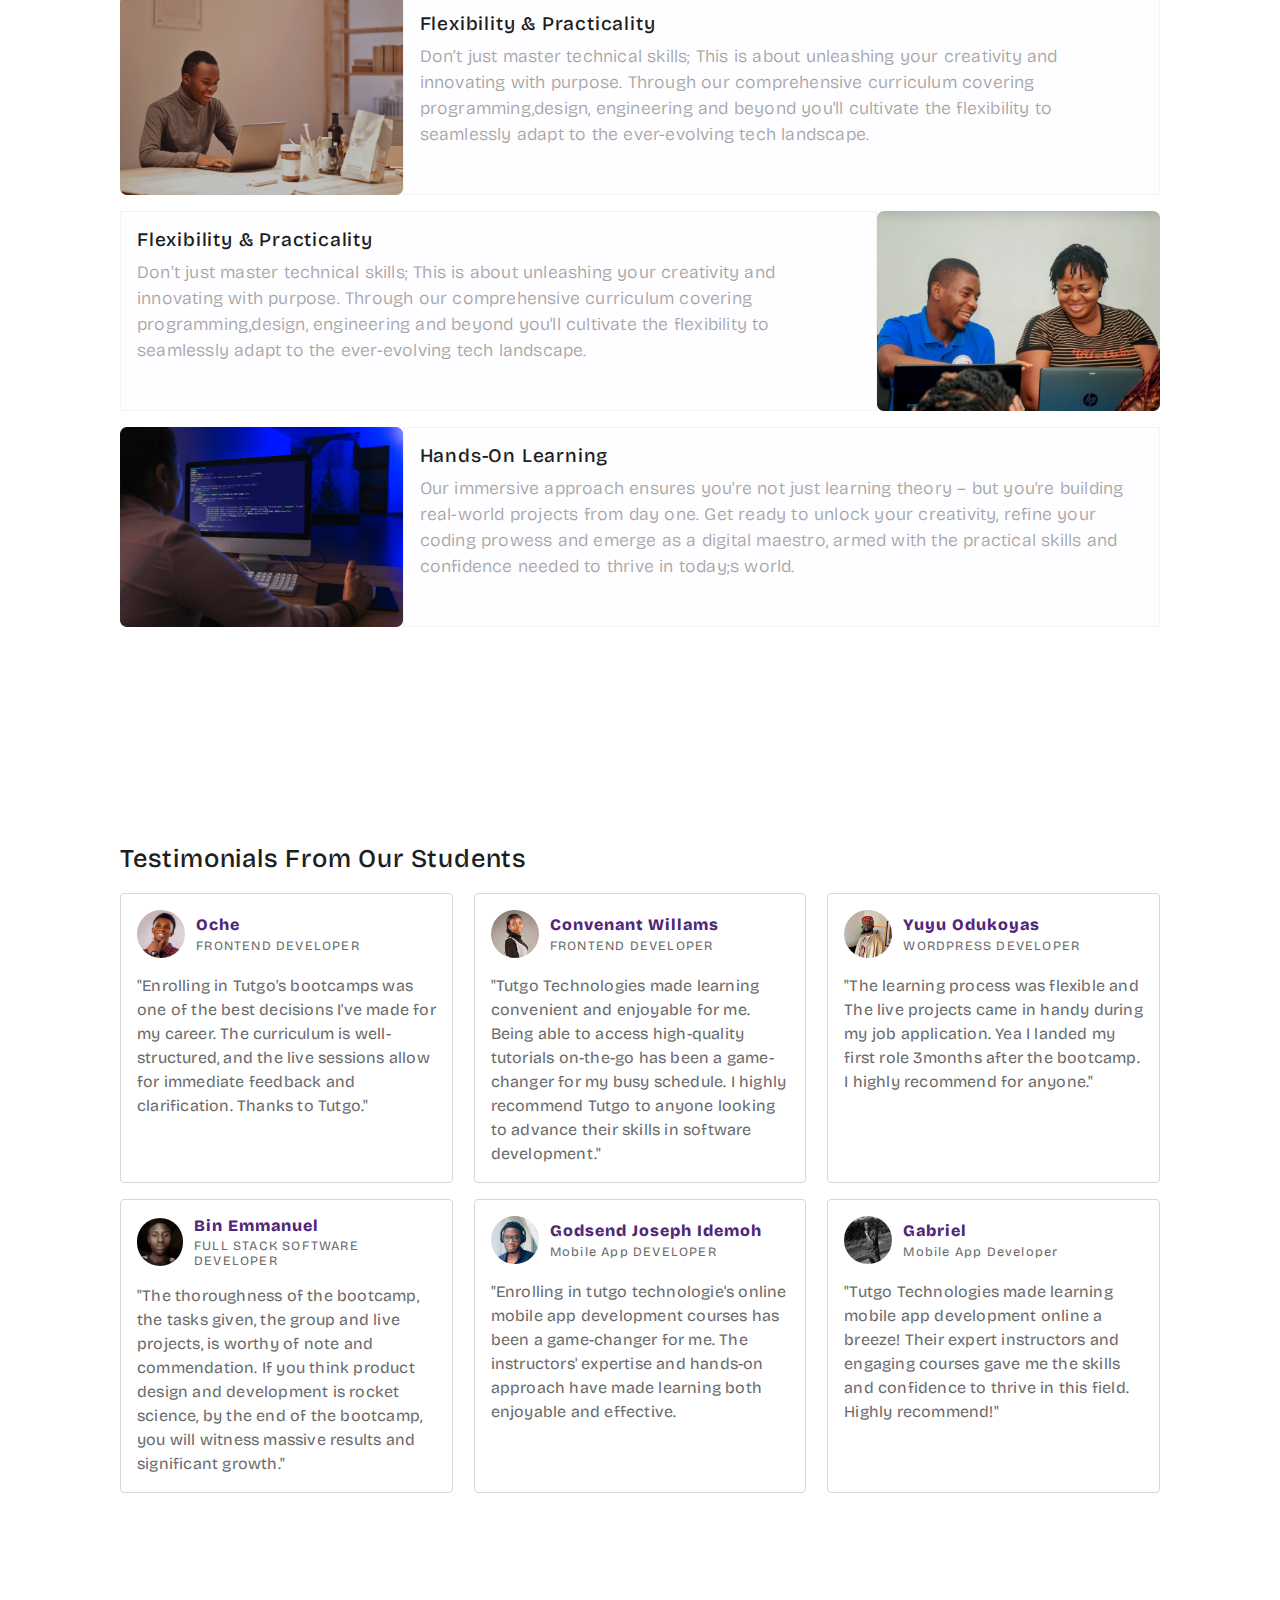
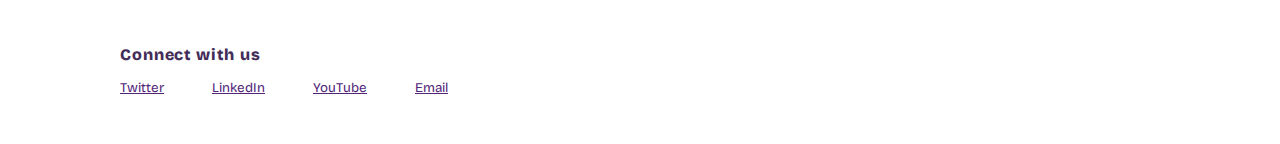
<file: index-2.html>
<!DOCTYPE html>
<html lang="en">
  
<!-- Mirrored from styles-theandriod.github.io/tutgotechnologies/index.html by HTTrack Website Copier/3.x [XR&CO'2014], Wed, 24 Apr 2024 11:06:45 GMT -->
<!-- Added by HTTrack --><meta http-equiv="content-type" content="text/html;charset=utf-8" /><!-- /Added by HTTrack -->
<head>
    <meta charset="UTF-8" />
    <meta name="viewport" content="width=device-width, initial-scale=1.0" />
    <meta
      name="description"
      content="Learn Software Development Anywhere, Anytime with Tutgo Technologies! Join our live and interactive bootcamps to learn directly from industry experts. Ask questions, get answers, and master HTML, CSS, JavaScript, UI/UX, Product Design, and more."
    />
    <meta
      name="keywords"
      content="HTML, CSS, JavaScript, UI/UX, Product Design, Software Development, Bootcamps, Online Learning, Tutgo Technologies, Learn on the Go, Frontend Development, Full Stack Development"
    />

    <title>tutgo Technologies</title>
    <link
      rel="stylesheet"
      href="https://styles-theandriod.github.io/cdnjs.cloudflare.com/ajax/libs/font-awesome/6.5.1/css/all.min.css"
      integrity="sha512-DTOQO9RWCH3ppGqcWaEA1BIZOC6xxalwEsw9c2QQeAIftl+Vegovlnee1c9QX4TctnWMn13TZye+giMm8e2LwA=="
      crossorigin="anonymous"
      referrerpolicy="no-referrer"
    />
    <link
      rel="icon"
      type="image/x-icon"
      href="assets/tutgotechnologies.jpg"
    />
    <link rel="stylesheet" href="style.css" />

    <link rel="preconnect" href="https://fonts.googleapis.com/" />
    <link rel="preconnect" href="https://fonts.gstatic.com/" crossorigin />
    <link
      href="https://fonts.googleapis.com/css2?family=Sora:wght@100..800&amp;display=swap"
      rel="stylesheet"
    />

    <link
      rel="stylesheet"
      href="https://cdnjs.cloudflare.com/ajax/libs/font-awesome/4.7.0/css/font-awesome.min.css"
    />
    <link
      rel="stylesheet"
      href="https://cdnjs.cloudflare.com/ajax/libs/animate.css/4.1.1/animate.min.css"
    />
    <!-- Google tag (gtag.js) -->
    <script
      async
      src="https://www.googletagmanager.com/gtag/js?id=G-BYL6G85SZS"
    ></script>
    <script>
      window.dataLayer = window.dataLayer || [];
      function gtag() {
        dataLayer.push(arguments);
      }
      gtag("js", new Date());

      gtag("config", "G-BYL6G85SZS");
    </script>
  </head>
  <body>
    <div class="header-section">
      <div class="link-items">
        <a href="index-2.html">Home</a>
        <a href="#why">About</a>
        <a href="#testimonials">Testimonials</a>
      </div>

      <div class="logo-box">
        <a href="index-2.html"
          ><img src="assets/Logo.svg" alt="tutgo technologies"
        /></a>
      </div>

      <div class="right-header-box">
        <button>
          <a href="https://t.me/tutgotechnologies" target="_blank"></a>
        </button>
      </div>
    </div>
    <!-- tutorial on a go  -->
    <div class="hero-section">
      <div class="left-hero-section">
        <div class="main-hero-text">
          <h1>Build Your Coding <br />Skills with Tutgo.</h1>
        </div>

        <div class="description-hero-text">
          <!-- <p>Join Our Live Bootcamps and Learn By Interacting And Asking Questions During Live Classes.</p> -->
          <p class="animate__animated animate__headShake">
            Unlock The Secrets Of Coding Mastery With Tutgo's Live Bootcamps,
            Where Interactive Learning Paves The Way.
          </p>
        </div>

        <div class="right-header-box s">
          <button>
            <a href="https://t.me/tutgotechnologies" target="_blank"></a>
          </button>
        </div>

        <div class="hero-list-box">
          <button class="highlight-button">Highlights</button>
          <div class="list-item">
            <div class="list-text">
              <p>
                Access To Recordings Of Live Classes Even After Bootcamp Ends
              </p>
            </div>
          </div>

          <div class="list-item">
            <div class="list-text">
              <p>Free Career Mentorship From Industry Experts</p>
            </div>
          </div>

          <div class="list-item">
            <div class="list-text">
              <p>Design And Build Outstanding Portfolio Projects</p>
            </div>
          </div>
        </div>

        <div class="hero-cta">
          <div class="below">
            <p>SEE BOOTCAMPS BELOW</p>
          </div>
        </div>
      </div>

      <div class="right-hero-section">
        <div class="image-container">
          <img
            src="assets/image.png"
            alt="Hero Image"
            class="animate__animated animate__heartBeat"
          />
        </div>
      </div>
    </div>

    <div class="bootcamp-section">
      <div class="container-for-cards">
        <div class="card">
          <div class="top-card">
            <h1>APP DEVELOPMENT</h1>
          </div>

          <div class="bottom-card">
            <div class="description-block">
              <h1>
                <span style="font-weight: 600">Start Date</span> : Jan 22, 2024
              </h1>
              <p style="letter-spacing: 0.6px">Beginner - Intermediate</p>
            </div>

            <div class="card-button-container">
              <a href="appdev.html" style="color: red"
                ><button style="color: red">
                  REGISTRATION CLOSED
                  <i class="fa-solid fa-arrow-right"></i></button
              ></a>
            </div>
          </div>
        </div>

        <div class="card">
          <div class="top-card">
            <h1>CRYPTOCURRENCY AND AIRDROPS</h1>
          </div>

          <div class="bottom-card">
            <div class="description-block">
              <h1>UPCOMING</h1>
              <p style="letter-spacing: 0.6px">Beginner - Intermediate</p>
            </div>

            <div class="card-button-container">
              <a href="#" style="color: #242023"
                ><button>
                  REGISTER <i class="fa-solid fa-arrow-right"></i></button
              ></a>
            </div>
          </div>
        </div>

        <div class="card">
          <div class="top-card">
            <h1>FRONTEND DEVELOPMENT</h1>
          </div>

          <div class="bottom-card">
            <div class="description-block">
              <h1>
                <span style="font-weight: 600">Start Date</span> : April 29th,
                2024.
              </h1>
              <p style="letter-spacing: 0.6px">Beginner - Intermediate.</p>
            </div>

            <div class="card-button-container">
              <a href="frontend.html" style="color: #32db8a"
                ><button style="border: 2px solid #32db8a; color: #1e1e1e">
                  REGISTER <i class="fa-solid fa-arrow-right"></i></button
              ></a>
            </div>
          </div>
        </div>

        <div class="card">
          <div class="top-card">
            <h1>ADVANCED FRONTEND REACT</h1>
          </div>

          <div class="bottom-card">
            <div class="description-block">
              <h1>
                <span style="font-weight: 600">Start Date</span> : July 22nd,
                2024.
              </h1>
              <p style="letter-spacing: 0.6px">Intermediate</p>
            </div>

            <div class="card-button-container">
              <a href="React.html" style="color: #242023"
                ><button style="border: 2px solid #32db8a; color: #1e1e1e">
                  REGISTER <i class="fa-solid fa-arrow-right"></i></button
              ></a>
            </div>
          </div>
        </div>

        <div class="card">
          <div class="top-card">
            <h1>INTRO TO FREELANCING</h1>
          </div>

          <div class="bottom-card">
            <div class="description-block">
              <h1>UPCOMING</h1>
              <p style="letter-spacing: 0.6px">Beginner - Intermediate</p>
            </div>

            <div class="card-button-container">
              <a href="#" style="color: #242023"
                ><button>
                  REGISTER <i class="fa-solid fa-arrow-right"></i></button
              ></a>
            </div>
          </div>
        </div>

        <div class="card">
          <div class="top-card">
            <h1>PORTFOLIO DEVELOPMENT</h1>
          </div>

          <div class="bottom-card">
            <div class="description-block">
              <h1>UPCOMING</h1>
              <p style="letter-spacing: 0.6px">Beginner - Intermediate</p>
            </div>

            <div class="card-button-container">
              <a href="#" style="color: #242023"
                ><button>
                  REGISTER <i class="fa-solid fa-arrow-right"></i></button
              ></a>
            </div>
          </div>
        </div>
      </div>
    </div>

    <div class="reasons-section">
      <div class="reasons-title-container" id="why">
        <h1>Reasons to Enroll in Our Bootcamps?</h1>
      </div>

      <div class="reasons-main-container">
        <div class="reasons-left">
          <div class="reasons-container" style="display: flex">
            <img src="assets/Rectangle%204.png" height="200" alt="" />
            <div class="reasons-list">
              <h1>Flexibility & Practicality</h1>
              <p>
                Don’t just master technical skills; This is about unleashing
                your creativity and innovating with purpose. Through our
                comprehensive curriculum covering programming,design,
                engineering and beyond you'll cultivate the flexibility to
                seamlessly adapt to the ever-evolving tech landscape.
              </p>
            </div>
          </div>

          <div class="reasons-container" style="display: flex">
            <div class="reasons-list">
              <h1>Flexibility & Practicality</h1>
              <p>
                Don’t just master technical skills; This is about unleashing
                your creativity and innovating with purpose. Through our
                comprehensive curriculum covering programming,design,
                engineering and beyond you'll cultivate the flexibility to
                seamlessly adapt to the ever-evolving tech landscape.
              </p>
            </div>
            <img src="assets/Rectangle%205%20(1).png" height="200" alt="" />
          </div>
          <div class="reasons-container" style="display: flex">
            <img src="assets/Rectangle%205.png" height="200" alt="" />
            <div class="reasons-list">
              <h1>Hands-On Learning</h1>
              <p>
                Our immersive approach ensures you're not just learning theory –
                but you're building real-world projects from day one. Get ready
                to unlock your creativity, refine your coding prowess and emerge
                as a digital maestro, armed with the practical skills and
                confidence needed to thrive in today;s world.
              </p>
            </div>
          </div>
        </div>

        <!-- <div class="reasons-right">
                <div class="reason-image-container">
                    <img src="assets/reason%20image.svg" alt="" loading="lazy">
                </div>
            </div> -->
      </div>
    </div>

    <div class="testimonial-section">
      <div class="testimonial-title-container" id="testimonials">
        <h1>Testimonials From Our Students</h1>
      </div>

      <div class="testimonial-cards-block">
        <div class="testimonial-card">
          <div class="top-card-detail">
            <div class="avi-image">
              <img
                src="assets/oche-student.png"
                alt="oche student"
                loading="lazy"
                style="height: 100%; width: 100%; object-fit: cover"
              />
            </div>
            <div class="name-and-title">
              <h1>Oche</h1>
              <p>FRONTEND DEVELOPER</p>
            </div>
          </div>

          <div class="testimony">
            <p>
              "Enrolling in Tutgo's bootcamps was one of the best decisions I've
              made for my career. The curriculum is well-structured, and the
              live sessions allow for immediate feedback and clarification.
              Thanks to Tutgo."
            </p>
          </div>
        </div>

        <div class="testimonial-card">
          <div class="top-card-detail">
            <div class="avi-image">
              <img
                src="assets/Convenant%20Willams.jpg"
                loading="lazy"
                alt="Convenant"
                style="height: 100%; width: 100%; object-fit: cover"
              />
            </div>
            <div class="name-and-title">
              <h1>Convenant Willams</h1>
              <p>FRONTEND DEVELOPER</p>
            </div>
          </div>

          <div class="testimony">
            <p>
              "Tutgo Technologies made learning convenient and enjoyable for me.
              Being able to access high-quality tutorials on-the-go has been a
              game-changer for my busy schedule. I highly recommend Tutgo to
              anyone looking to advance their skills in software development."
            </p>
          </div>
        </div>

        <div class="testimonial-card">
          <div class="top-card-detail">
            <div class="avi-image">
              <img
                src="assets/Yuyu%20Odukoyas.jpg"
                loading="lazy"
                alt="Yuyu Odukoyas"
                style="height: 100%; width: 100%; object-fit: cover"
              />
            </div>
            <div class="name-and-title">
              <h1>Yuyu Odukoyas</h1>
              <p>WORDPRESS DEVELOPER</p>
            </div>
          </div>

          <div class="testimony">
            <p>
              "The learning process was flexible and The live projects came in
              handy during my job application. Yea I landed my first role
              3months after the bootcamp. I highly recommend for anyone."
            </p>
          </div>
        </div>

        <div class="testimonial-card">
          <div class="top-card-detail">
            <div class="avi-image">
              <img
                src="assets/Bin%20Emmanuel.jpg"
                alt="Bin Emmanuel"
                loading="lazy"
                style="height: 100%; width: 100%; object-fit: cover"
              />
            </div>
            <div class="name-and-title">
              <h1>Bin Emmanuel</h1>
              <p>FULL STACK SOFTWARE DEVELOPER</p>
            </div>
          </div>

          <div class="testimony">
            <p>
              "The thoroughness of the bootcamp, the tasks given, the group and
              live projects, is worthy of note and commendation. If you think
              product design and development is rocket science, by the end of
              the bootcamp, you will witness massive results and significant
              growth."
            </p>
          </div>
        </div>

        <div class="testimonial-card">
          <div class="top-card-detail">
            <div class="avi-image">
              <img
                src="assets/Godsend%20Joseph%20Idemoh.jpg"
                alt="Godsend Joseph Idemoh"
                loading="lazy"
                style="height: 100%; width: 100%; object-fit: cover"
              />
            </div>
            <div class="name-and-title">
              <h1>Godsend Joseph Idemoh</h1>
              <p>Mobile App DEVELOPER</p>
            </div>
          </div>

          <div class="testimony">
            <p>
              "Enrolling in tutgo technologie's online mobile app development
              courses has been a game-changer for me. The instructors' expertise
              and hands-on approach have made learning both enjoyable and
              effective.
            </p>
          </div>
        </div>

        <div class="testimonial-card">
          <div class="top-card-detail">
            <div class="avi-image">
              <img
                src="assets/Gabriel.jpg"
                alt="Aulika Nwankwo"
                loading="lazy"
              />
            </div>
            <div class="name-and-title">
              <h1>Gabriel</h1>
              <p>Mobile App Developer</p>
            </div>
          </div>

          <div class="testimony">
            <p>
              "Tutgo Technologies made learning mobile app development online a
              breeze! Their expert instructors and engaging courses gave me the
              skills and confidence to thrive in this field. Highly recommend!"
            </p>
          </div>
        </div>
      </div>
    </div>

    <div class="social-media-section">
      <div class="social-title">
        <h1>Connect with us</h1>
      </div>
      <div class="follow-buttons">
        <button style="padding-left: 0px">
          <a href="https://twitter.com/tutgotechnology" target="_blank"
            >Twitter</a
          >
        </button>
        <button>
          <a
            href="https://linkedin.com/company/tutgotechnologies"
            target="_blank"
            >LinkedIn</a
          >
        </button>
        <button>
          <a href="https://youtube.com/@tutgotechnology" target="_blank"
            >YouTube</a
          >
        </button>
        <button><a href="mailto:tutgotechnologies@gmail.com">Email</a></button>
      </div>
    </div>

    <a
      href="http://wa.me/+2349090582388"
      target="_blank"
      rel="noopener noreferrer"
      class="whatsap"
      >Chat Us <i class="fa fa-whatsapp"></i
    ></a>
  </body>

<!-- Mirrored from styles-theandriod.github.io/tutgotechnologies/index.html by HTTrack Website Copier/3.x [XR&CO'2014], Wed, 24 Apr 2024 11:06:45 GMT -->
</html>
</file>
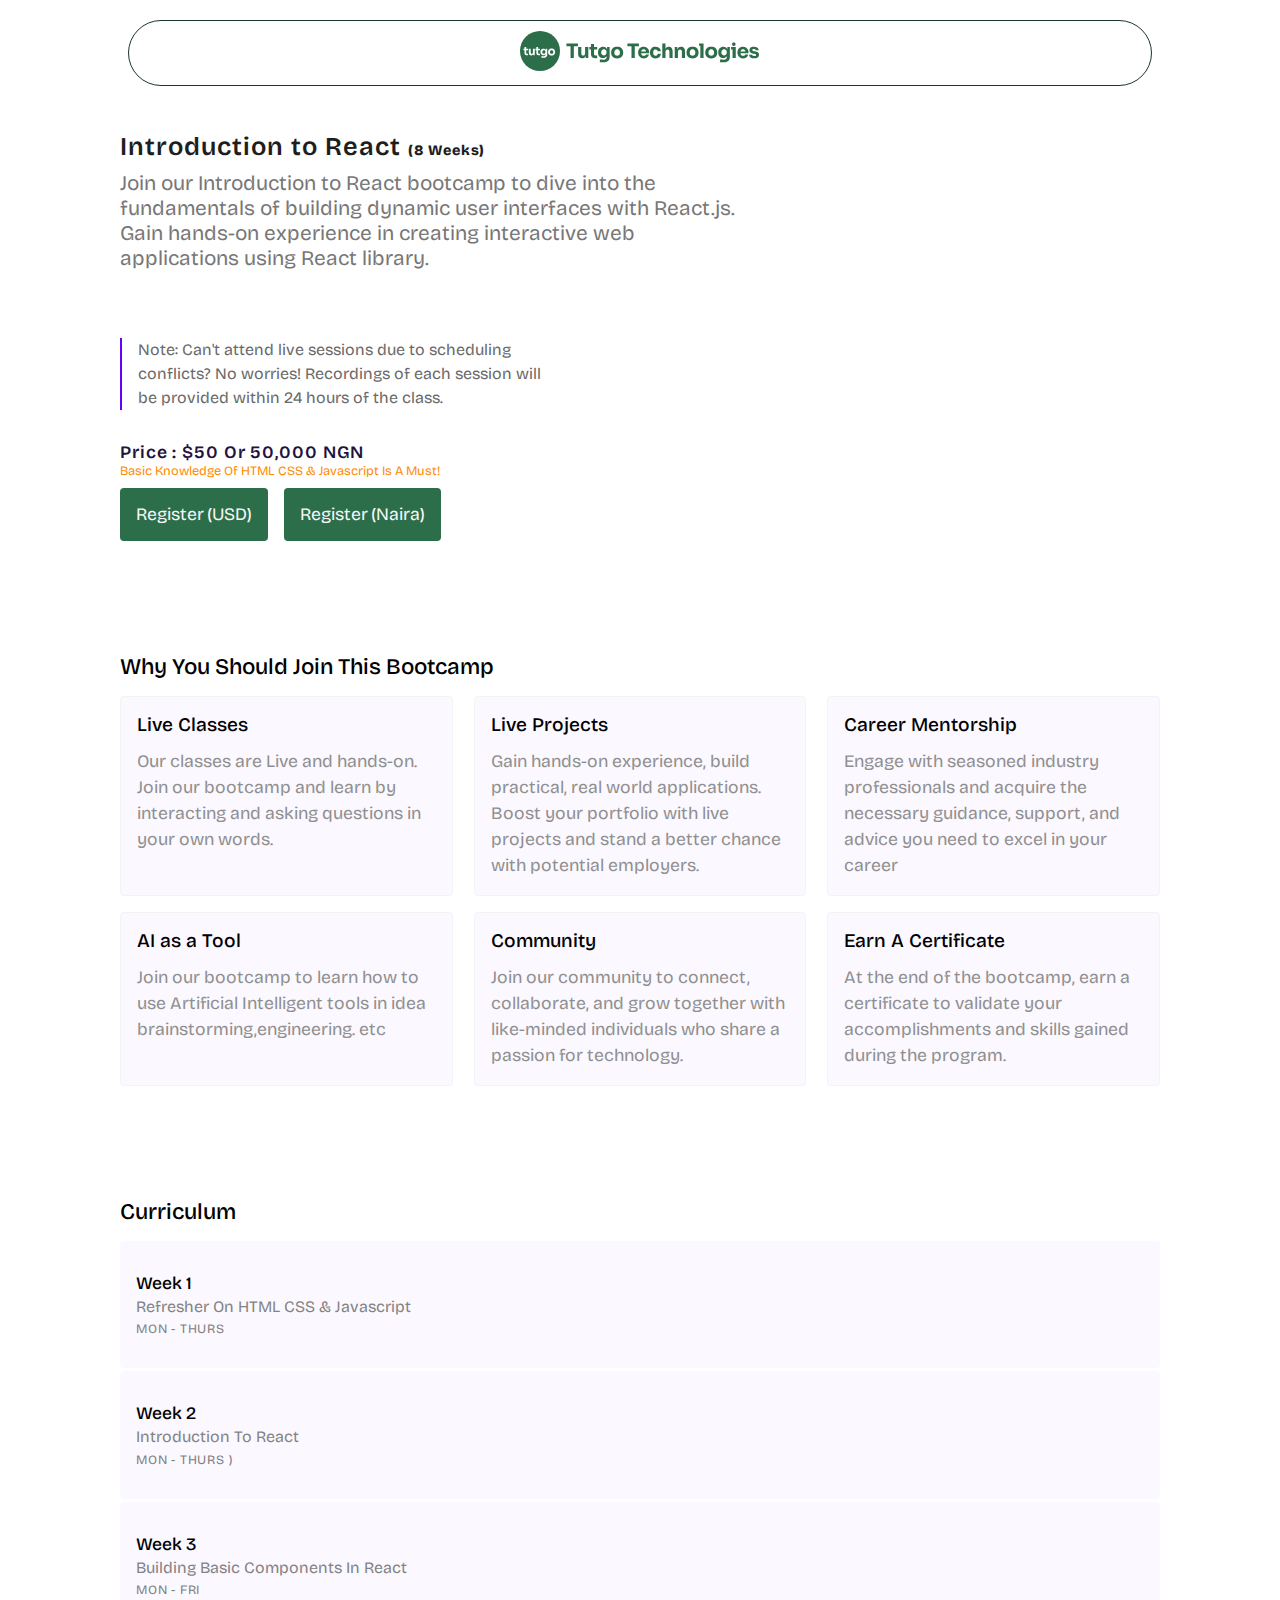
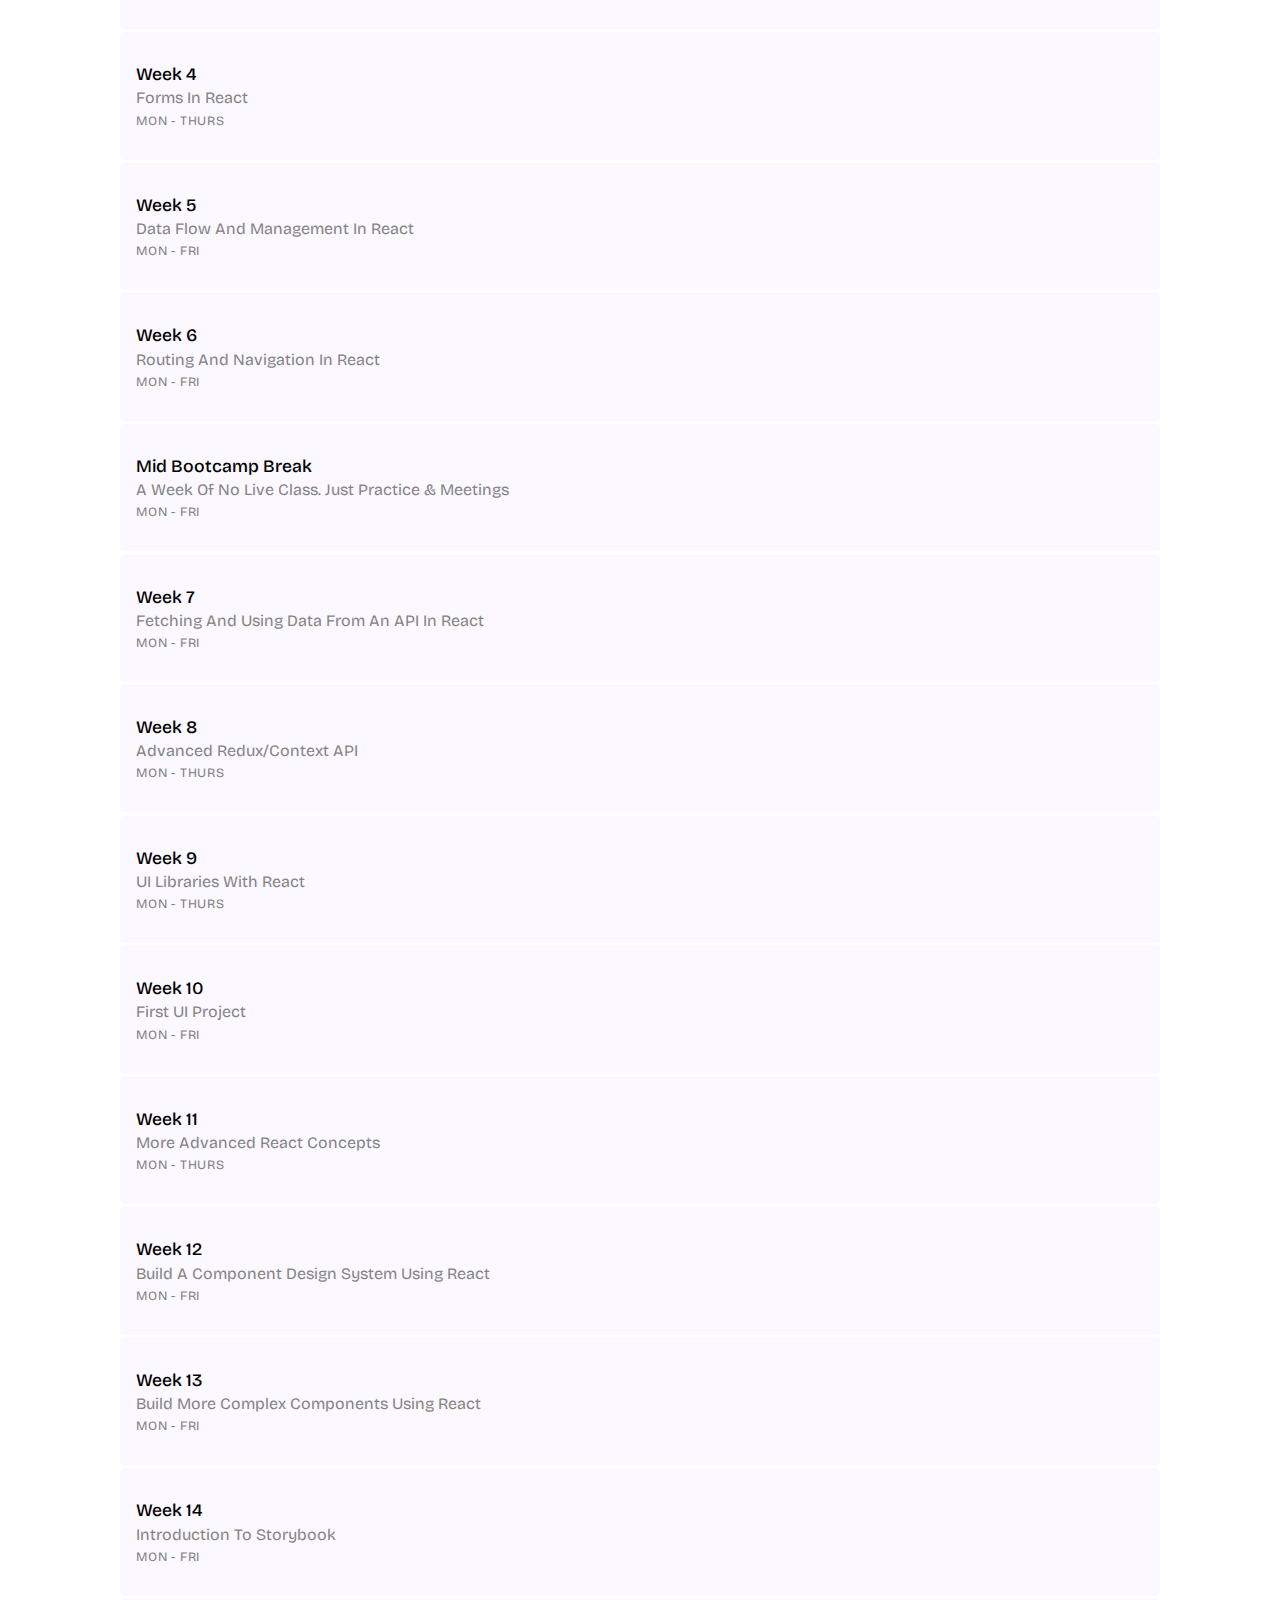
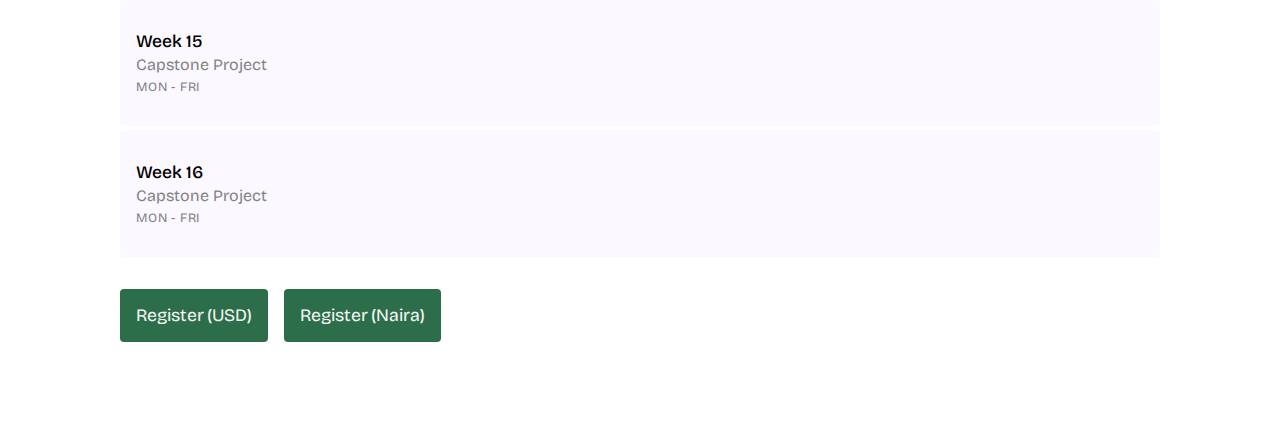
<file: React.html>
<!DOCTYPE html>
<html lang="en">
  <!-- Mirrored from www.devdesignhq.com/uxengineer.html by HTTrack Website Copier/3.x [XR&CO'2014], Mon, 01 Apr 2024 20:21:27 GMT -->
  
<!-- Mirrored from styles-theandriod.github.io/tutgotechnologies/React.html by HTTrack Website Copier/3.x [XR&CO'2014], Wed, 24 Apr 2024 11:06:45 GMT -->
<!-- Added by HTTrack --><meta http-equiv="content-type" content="text/html;charset=utf-8" /><!-- /Added by HTTrack -->
<head>
    <meta charset="UTF-8" />
    <meta name="viewport" content="width=device-width, initial-scale=1.0" />
    <meta
      name="description"
      content="Learn Software Development Anywhere, Anytime with Tutgo Technologies! Join our live and interactive bootcamps to learn directly from industry experts. Ask questions, get answers, and master HTML, CSS, JavaScript, UI/UX, Product Design, and more."
    />
    <meta
      name="keywords"
      content="HTML, CSS, JavaScript, UI/UX, Product Design, Software Development, Bootcamps, Online Learning, Tutgo Technologies, Learn on the Go, Frontend Development, Full Stack Development"
    />

    <title>ADVANCED FRONTEND BOOTCAMP</title>
    <link rel="icon" type="image/x-icon" href="assets/tutgotechnologies.jpg" />
    <link rel="stylesheet" href="style.css" />
    <!-- Google tag (gtag.js) -->
    <script
      async
      src="https://www.googletagmanager.com/gtag/js?id=G-BYL6G85SZS"
    ></script>
    <script>
      window.dataLayer = window.dataLayer || [];
      function gtag() {
        dataLayer.push(arguments);
      }
      gtag("js", new Date());

      gtag("config", "G-BYL6G85SZS");
    </script>
  </head>
  <body>
    <div class="header-section">
      <div class="logo-box">
        <a href="index-2.html"
          ><img src="assets/Logo.svg" alt="tutgo technologies"
        /></a>
      </div>
    </div>

    <div class="main-section">
      <div class="description-and-price-container">
        <div class="left-for-description">
          <div class="top-description">
            <h1 style="letter-spacing: 1px">
              Introduction to React <span class="weeks">(8 Weeks)</span>
            </h1>
            <p>
              Join our Introduction to React bootcamp to dive into the
              fundamentals of building dynamic user interfaces with React.js.
              Gain hands-on experience in creating interactive web applications
              using React library.
            </p>

            <div class="blockquote">
              <p>
                Note: Can't attend live sessions due to scheduling conflicts? No
                worries! Recordings of each session will be provided within 24
                hours of the class.
              </p>
            </div>
          </div>

          <div class="price-description">
            <h1>Price : $50 Or 50,000 NGN</h1>

            <p style="color: darkorange">
              Basic Knowledge Of HTML CSS & Javascript Is A Must!
            </p>
            <div class="buttons-div">
              <a href="https://paystack.com/pay/tutgotechnologies"
                ><button class="usd-button">
                  Register <span>(USD)</span>
                </button></a
              >
              <a href="https://paystack.com/pay/tutgotechnologies"
                ><button class="ngn-button">
                  Register <span>(Naira)</span>
                </button></a
              >
            </div>
          </div>
        </div>
      </div>

      <div class="why-container">
        <div class="why-title">
          <h1>Why You Should Join This Bootcamp</h1>
        </div>

        <div class="container-for-why-cards">
          <div class="why-card">
            <h1>Live Classes</h1>
            <p>
              Our classes are Live and hands-on. Join our bootcamp and learn by
              interacting and asking questions in your own words.
            </p>
          </div>

          <div class="why-card">
            <h1>Live Projects</h1>
            <p>
              Gain hands-on experience, build practical, real world
              applications. Boost your portfolio with live projects and stand a
              better chance with potential employers.
            </p>
          </div>

          <div class="why-card">
            <h1>Career Mentorship</h1>
            <p>
              Engage with seasoned industry professionals and acquire the
              necessary guidance, support, and advice you need to excel in your
              career
            </p>
          </div>

          <div class="why-card">
            <h1>AI as a Tool</h1>
            <p>
              Join our bootcamp to learn how to use Artificial Intelligent tools
              in idea brainstorming,engineering. etc
            </p>
          </div>

          <div class="why-card">
            <h1>Community</h1>
            <p>
              Join our community to connect, collaborate, and grow together with
              like-minded individuals who share a passion for technology.
            </p>
          </div>

          <div class="why-card">
            <h1>Earn A Certificate</h1>
            <p>
              At the end of the bootcamp, earn a certificate to validate your
              accomplishments and skills gained during the program.
            </p>
          </div>
        </div>
      </div>

      <div class="curriculum-container">
        <div class="curriculum-title">
          <h1>Curriculum</h1>
        </div>

        <div class="list-of-weeks">
          <div class="week-list">
            <h1>Week 1</h1>
            <p>Refresher On HTML CSS & Javascript</p>
            <p
              style="
                font-size: 0.8rem;
                color: grey;
                letter-spacing: 0.8px;
                margin-top: 2px;
              "
            >
              MON - THURS
            </p>
          </div>
          <div class="week-list">
            <h1>Week 2</h1>
            <p>Introduction To React</p>
            <p
              style="
                font-size: 0.8rem;
                color: grey;
                letter-spacing: 0.8px;
                margin-top: 2px;
              "
            >
              MON - THURS )
            </p>
          </div>
          <div class="week-list">
            <h1>Week 3</h1>
            <p>Building Basic Components In React</p>
            <p
              style="
                font-size: 0.8rem;
                color: grey;
                letter-spacing: 0.8px;
                margin-top: 2px;
              "
            >
              MON - FRI
            </p>
          </div>
          <div class="week-list">
            <h1>Week 4</h1>
            <p>Forms In React</p>
            <p
              style="
                font-size: 0.8rem;
                color: grey;
                letter-spacing: 0.8px;
                margin-top: 2px;
              "
            >
              MON - THURS
            </p>
          </div>
          <div class="week-list">
            <h1>Week 5</h1>
            <p>Data Flow And Management In React</p>
            <p
              style="
                font-size: 0.8rem;
                color: grey;
                letter-spacing: 0.8px;
                margin-top: 2px;
              "
            >
              MON - FRI
            </p>
          </div>
          <div class="week-list">
            <h1>Week 6</h1>
            <p>Routing And Navigation In React</p>
            <p
              style="
                font-size: 0.8rem;
                color: grey;
                letter-spacing: 0.8px;
                margin-top: 2px;
              "
            >
              MON - FRI
            </p>
          </div>
          <div class="week-list">
            <h1>Mid Bootcamp Break</h1>
            <p>A Week Of No Live Class. Just Practice & Meetings</p>
            <p
              style="
                font-size: 0.8rem;
                color: grey;
                letter-spacing: 0.8px;
                margin-top: 2px;
              "
            >
              MON - FRI
            </p>
          </div>

          <div class="week-list">
            <h1>Week 7</h1>
            <p>Fetching And Using Data From An API In React</p>
            <p
              style="
                font-size: 0.8rem;
                color: grey;
                letter-spacing: 0.8px;
                margin-top: 2px;
              "
            >
              MON - FRI
            </p>
          </div>

          <div class="week-list">
            <h1>Week 8</h1>
            <p>Advanced Redux/Context API</p>
            <p
              style="
                font-size: 0.8rem;
                color: grey;
                letter-spacing: 0.8px;
                margin-top: 2px;
              "
            >
              MON - THURS
            </p>
          </div>

          <div class="week-list">
            <h1>Week 9</h1>
            <p>UI Libraries With React</p>
            <p
              style="
                font-size: 0.8rem;
                color: grey;
                letter-spacing: 0.8px;
                margin-top: 2px;
              "
            >
              MON - THURS
            </p>
          </div>

          <div class="week-list">
            <h1>Week 10</h1>
            <p>First UI Project</p>
            <p
              style="
                font-size: 0.8rem;
                color: grey;
                letter-spacing: 0.8px;
                margin-top: 2px;
              "
            >
              MON - FRI
            </p>
          </div>

          <div class="week-list">
            <h1>Week 11</h1>
            <p>More Advanced React Concepts</p>
            <p
              style="
                font-size: 0.8rem;
                color: grey;
                letter-spacing: 0.8px;
                margin-top: 2px;
              "
            >
              MON - THURS
            </p>
          </div>

          <div class="week-list">
            <h1>Week 12</h1>
            <p>Build A Component Design System Using React</p>
            <p
              style="
                font-size: 0.8rem;
                color: grey;
                letter-spacing: 0.8px;
                margin-top: 2px;
              "
            >
              MON - FRI
            </p>
          </div>

          <div class="week-list">
            <h1>Week 13</h1>
            <p>Build More Complex Components Using React</p>
            <p
              style="
                font-size: 0.8rem;
                color: grey;
                letter-spacing: 0.8px;
                margin-top: 2px;
              "
            >
              MON - FRI
            </p>
          </div>

          <div class="week-list">
            <h1>Week 14</h1>
            <p>Introduction To Storybook</p>
            <p
              style="
                font-size: 0.8rem;
                color: grey;
                letter-spacing: 0.8px;
                margin-top: 2px;
              "
            >
              MON - FRI
            </p>
          </div>

          <div class="week-list">
            <h1>Week 15</h1>
            <p>Capstone Project</p>
            <p
              style="
                font-size: 0.8rem;
                color: grey;
                letter-spacing: 0.8px;
                margin-top: 2px;
              "
            >
              MON - FRI
            </p>
          </div>

          <div class="week-list">
            <h1>Week 16</h1>
            <p>Capstone Project</p>
            <p
              style="
                font-size: 0.8rem;
                color: grey;
                letter-spacing: 0.8px;
                margin-top: 2px;
              "
            >
              MON - FRI
            </p>
          </div>
        </div>
      </div>

      <div class="top-buttons-div">
        <a href="https://paystack.com/pay/tutgotechnologies"
          ><button class="usd-button">Register <span>(USD)</span></button></a
        >
        <a href="https://paystack.com/pay/tutgotechnologies"
          ><button class="ngn-button">Register <span>(Naira)</span></button></a
        >
      </div>
    </div>
  </body>

<!-- Mirrored from styles-theandriod.github.io/tutgotechnologies/React.html by HTTrack Website Copier/3.x [XR&CO'2014], Wed, 24 Apr 2024 11:06:45 GMT -->
</html>
</file>
<file: style.css>
@import url('https://fonts.googleapis.com/css2?family=Bricolage+Grotesque:opsz@12..96&amp;family=Poppins:wght@600&amp;display=swap');

*{
    margin: 0;
    padding: 0;
    box-sizing: border-box;
    font-family: 'Bricolage Grotesque', sans-serif;
    transition: 9ms ease-in;
}

.main-hero-text h1 span::before{
    color:#2C6E49;
    font-size: 70px;
    content: 'AI';
    animation: change 10s linear infinite;
}

@keyframes change{
    0%{
        content: 'AI'; 
        color: #409364;
    }
    
    20%{
        content: 'Coding';
        color: #409364;
    }
}

.whatsap{
    color: white;
    background-color: #2C6E49;
    padding: 10px;
    border-radius: 20px;
    position: fixed;
    /* top: 460%;
    right: 4%; */
    top: 90%;
    right: 2%;
}

.header-section{
    width: 80%;
    height: auto;
    padding:10px; 
    margin:0 auto;
    display: flex;
    flex-direction: row;
    justify-content: space-around;
    align-items: center;
    border: 1px solid #1D352A; 
    border-radius: 100px;
    margin-top: 20px;
    /* background-color: red;    */
    margin-bottom: 20px;
    /* position:fixed;
    top: 0;
    left: 10%;
    right: 10%;
    z-index: 9999999999999999999; */
    /* display: none; */
}

.link-items a{
    color: #1D352A;
    margin-left: 20px;
    font-weight: bolder;
}

.logo-box{
    width: 15rem;
    height: auto;
}
.logo-box img{
    width: 100%;
    height: auto;
}

.right-header-box{
    width: auto;
    height: auto;
}

.right-header-box button{
    font-size: 1rem;
    background-color: #1D352A;
    color: white;
    border-radius: 4px;
    padding: 1rem 1.5rem;
    cursor: pointer;
    border: none;
    outline: none;
    letter-spacing: 0.35px;
    border-radius: 48px;
    
}

.right-header-box button a::before{
    position: relative;
    content: 'Subscribe Today';
}

.s button a::before{
    position: relative;
    content: 'Download Our App';
}

.right-header-box button:hover{
    background-color: #655d99;
}

.s{
    margin-top: 20px;
}

a{
    text-decoration: none;
    color: white;
}

.hero-section{
    width: 100%;
    height: auto;
    display: flex;
    flex-direction: row;
    justify-content: space-between;
    align-items: start;
    padding: 2rem 7.5rem;
    column-gap: 1rem;
    background-color: #ffffff;
    /* background-image: linear-gradient(20deg,  #fdf2fa , white); */
    /* background-image: radial-gradient( #fdf2fa , white); */
    background-color: red;


    /* background: rgb(246,96,213); */
    background: linear-gradient(349deg, rgba(251, 199, 240, 0.328) 0%, rgba(255,255,255,1) 100%);
}

.left-hero-section{
    width: 50%;
    height: auto;
    padding-top: 2rem;

}

.main-hero-text{
    width: fit-content;
    height: auto;  
}

.main-hero-text h1{
    font-size: 3.125rem;
    /* font-family: 'Poppins', sans-serif; */
    line-height: 130%;
    color: #2C6E49;
    font-weight: 700;
    font-family: "Sora", sans-serif;
    /* letter-spacing: -1px; */
    word-spacing: 4px;
}

.description-hero-text{
    width: fit-content;
    height: auto;
    margin-top: 0.5rem;
}

.description-hero-text p{
    font-size: 1.5rem;
    color: #2C6E49;
}

.hero-list-box{
    margin-top: 3rem;
    width: auto;
    height: auto;
    display: flex;
    flex-direction: column;
    justify-content: start;
    align-items: start;
    row-gap: 0.3rem;
}

.highlight-button{
    padding: 4px 16px;
    background-color: #f9f6ff;
    color: #96320e;
    border-radius: 100px;
    border: 1px solid #96320e;
    outline: none;
    letter-spacing: 0px;
    font-weight: 500;
    margin-bottom: 0.5rem;
}

.list-item{
    width: fit-content;
    height: auto;
    display: flex;
    flex-direction: row;
    justify-content: start;
    align-items: center;
    column-gap: 0.3rem;
    padding-left: 0.8rem;
    margin-bottom: 0.6rem;
    border-left: 1px solid #96320e;
}

.list-icon{
    width: auto;
    height: auto;
    display: flex;
    flex-direction: column;
    justify-content: center;
    align-items: center;
}

.list-icon img{
    width: 16px;
    height: 16px;
}

.list-text{
    width: fit-content;
    height: auto;
}

.list-text p{
    color: dimgray;
    font-size: 1rem;
}

.hero-cta{
    width: auto;
    height: auto;
    margin-top: 3.5rem;
}

.below{
    display: flex;
    flex-direction: row;
    align-items: center;
    justify-content: start;
    column-gap: 0.5rem;
}

.below p{
    font-size: 1rem;
    font-weight: 400;
    color: #432D58;
    letter-spacing: 0.4px;
}

.below i{
    font-size: 0.9rem;
    color: #1e1e1e;
}

.hero-cta button{
    font-size: 1rem;
    background-color: #432D58;
    color: white;
    border-radius: 8px;
    padding: 1rem 1.5rem;
    cursor: pointer;
    border: none;
    outline: none;
    letter-spacing: 0.35px;
}



.right-hero-section{
    width: 50%;
    height: auto;
    display: flex;
    flex-direction: row;
    justify-content: end;
    align-items: center;
}

.image-container{
    width: 100%;
    height: auto;
    display: flex;
    flex-direction: row;
    justify-content: end;
    align-items: center;
    /* background-color: red; */
    background-image: url(./assets/Group\ 2.svg);
    z-index: 99999999999;
    background-repeat:repeat;
    /* background-position:center; */
    background-size: contain;
}

.image-container img{
    width: 76%;
    height: auto;
    border-radius: 100px;
    border: 2px solid #1D352A;
}


.bootcamp-section{
    width: 100%;
    height: auto;
    display: flex;
    flex-direction: column;
    justify-content: start;
    align-items: start;
    padding: 2rem 7.5rem 7.5rem 7.5rem;
    row-gap: 1rem;
    margin-top: 4rem;
}

.bootcamp-title-container{
    width: fit-content;
    height: auto;
    display: flex;
    flex-direction: row;
    justify-content: start;
    align-items: center;
    column-gap: 0.5rem;
}

.bootcamp-title-container h1{
    font-size: 1.3rem;
    font-weight: 600;
    color: #432D58;
}

.bootcamp-title-container img{
    width: 16px;
    height: 16px;
}

.container-for-cards{
    width: 100%;
    height: auto;
    display: flex;
    flex-direction: row;
    justify-content: space-between;
    align-items: start;
    column-gap: 1rem;
    row-gap: 2.5rem;
    flex-wrap: wrap;
}

.card{
    width: 32%;
    height: auto;
    background-color: #e3e3e3;
    display: flex;
    flex-direction: column;
    align-items: start;
    justify-content: start;
    border-radius: 8px;
}

.top-card{
    width: 100%;
    height: auto;
    /* background-color: #FBF8FF; */
    color: #320678;
    display: flex;
    flex-direction: column;
    justify-content: end;
    align-items: start;
    /* padding: 1.5rem 1rem 1rem 1rem; */
    row-gap: 1.5rem;
    border-radius: 0 4px 0 0;
    /* border-left: 4px solid #2C6E49; */
    
}

.top-card img{
    /* width: 100px; */
    height: 170px;
}

.top-card h1{
    font-size: 1.2rem;
    font-weight: 500;
    color: #320678;
    letter-spacing: 1px;
}

.bottom-card{
    width: 100%;
    height: auto;
    padding: 2rem 1rem 2rem 1rem;
    display: flex;
    flex-direction: column;
    justify-content: start;
    align-items: start;
    row-gap: 2rem;
    background-color: #FEFDFF;
    border-radius: 0 0 4px 4px;
    
}

.description-block{
    width: auto;
    height: auto;
    display: flex;
    flex-direction: column;
    justify-content: start;
    align-items: start;
}

.description-block h1{
    font-size: 1.1rem;
    font-weight: 500;
    color: #23123F;
    letter-spacing: 0.8px;
    line-height: 28px;
}

.description-block p{
    font-size: 1rem;
    color: #696969;
}

.card-button-container{
    width: 100%;
    height: auto;
    
}

.card-button-container button{
    width: 100%;
    text-align: start;
    height: auto;
    padding: 0.9rem;
    background-color: #FEFDFF;
    border: 0.5px solid #e2e1e1;
    font-size: 0.9rem;
    letter-spacing: 0.8px;
    color: #868686;
    cursor: pointer;
    border-radius: 2px;
}

.main-section{
    padding: 1rem 7.5rem;
    width: 100%;
    height: auto;
    display: flex;
    flex-direction: column;
    justify-content: start;
    align-items: start;
}
.weeks{
    font-size: 0.9rem;
    letter-spacing: 0.8px;
    font-weight: 800;
}


.description-and-price-container{
    width: 100%;
    display: flex;
    flex-direction: row;
    justify-content: space-between;
    align-items: start;
}

.left-for-description{
    width: 60%;
    height: auto;
    display: flex;
    flex-direction: column;
    justify-content: start;
    align-items: start;
}

.top-description{
    width: 100%;
    height: auto;
    display: flex;
    flex-direction: column;
    justify-content: start;
    align-items: start;
    row-gap: 0.2rem;
    margin-bottom: 2rem;
}

.top-description .p{
    font-size: 0.8rem;
    color: #512679;
    text-decoration: underline;
}

.top-description h1{
    font-weight: 600;
    font-size: 1.6rem;
    color: #1e1e1e;
    letter-spacing: 0.2px;
    margin-top: 0.5rem;
    line-height: 34px;
}

.top-description p{
    font-size: 1.3rem;
    color: #787777;
}

.blockquote{
    margin-top: 4rem;
    width: 70%;
    height: auto;
    display: block;
    padding: 0 0 0 1rem;
    border-left: 2px solid #6202FF;
}

.why-container{
    width: 100%;
    height: auto;
    display: flex;
    flex-direction: column;
    justify-content: start;
    align-items: start;
    row-gap: 1rem;
    margin-top: 7rem;
}

.why-title{
    width: fit-content;
    height: auto;
}

.why-title h1{
    font-size: 1.4rem;
    font-weight: 500;
}

.container-for-why-cards{
    width: 100%;
    height: auto;
    display: flex;
    flex-direction: row;
    justify-content: space-between;
    column-gap: 1rem;
    row-gap: 1rem;
    align-items: stretch;
    flex-wrap: wrap;
}

.why-card{
    width: 32%;
    height: auto;
    background-color:#FBF8FF;
    border: 1px solid #f3f3f3;
    display: flex;
    flex-direction: column;
    row-gap: 0.8rem;
    padding: 1rem;
    border-radius: 4px;
}

.why-card h1{
    font-weight: 500;
    font-size: 1.2rem;
}

.why-card p{
    font-size: 1.1rem;
    color: #8f8f8f;
    letter-spacing: 0px;
    line-height: 26px;
}

.blockquote p{
    font-size: 1rem;
    color: #696969;
    letter-spacing: 0px;
    line-height: 24px;
}

.price-description{
    width: 100%;
    height: auto;
    display: flex;
    flex-direction: column;
    justify-content: start;
    align-items: start;
}

.price-description h1{
    font-size: 1.1rem;
    font-weight: 600;
    color: #23123F;
    letter-spacing: 0.9px;
}

.buttons-div{
    width: 100%;
    height: auto;
    display: flex;
    flex-direction: row;
    justify-content: start;
    align-items: start;
    column-gap: 1rem;
    margin-top: 0.6rem;
}

.buttons-div .usd-button{
    padding: 1rem 1rem;
    background-color: #2C6E49;
    font-size: 1.1rem;
    color: #f8f8f8;
    border: none;
    outline: none;
    display: flex;
    column-gap: 0.2rem;
    cursor: pointer;
    border-radius: 4px;
}

.buttons-div .ngn-button{
    padding: 1rem 1rem;
    background-color: #2C6E49;
    font-size: 1.1rem;
    color: #f8f8f8;
    border: none;
    outline: none;
    display: flex;
    column-gap: 0.2rem;
    cursor: pointer;
    border-radius: 4px;
}

.price-description p{
    font-size: 0.8rem;
    color: #696969;
}


.curriculum-container{
    width: 100%;
    height: auto;
    display: flex;
    flex-direction: column;
    justify-content: start;
    justify-content: start;
    row-gap: 1rem;
    margin-top: 7rem;
}

.curriculum-title{
    width: fit-content;
    height: auto;
}

.curriculum-title h1{
    font-weight: 500;
    font-size: 1.4rem;
}

.list-of-weeks{
    width: 100%;
    height: auto;
    display: flex;
    flex-direction: column;
    justify-content: start;
    align-items: start;
    row-gap: 0.2rem;
}

.week-list{
    background-color: #FBF8FF;
    width: 100%;
    height: auto;
    padding: 2rem 1rem 2rem 1rem;
    display: flex;
    flex-direction: column;
    justify-content: start;
    align-items: start;
    row-gap: 0.2rem;
    border-radius: 4px;
}

.week-list h1{
    color: black;
    font-size: 1.1rem;
    font-weight: 500;
}

.week-list p{
    font-size: 1rem;
    color: #838383;
}

.top-buttons-div{
    margin-top: 2rem;
    margin-bottom: 5rem;
    width: 100%;
    display: flex;
    flex-direction: row;
    justify-content: start;
    align-items: start;
    column-gap: 1rem;

}

.top-buttons-div .usd-button{
    padding: 1rem 1rem;
    background-color: #2C6E49;
    font-size: 1.1rem;
    color: #f8f8f8;
    border: none;
    outline: none;
    display: flex;
    column-gap: 0.2rem;
    cursor: pointer;
    border-radius: 4px;
}

.top-buttons-div .ngn-button{
    padding: 1rem 1rem;
    background-color: #2C6E49;
    font-size: 1.1rem;
    color: #f8f8f8;
    border: none;
    outline: none;
    display: flex;
    column-gap: 0.2rem;
    cursor: pointer;
    border-radius: 4px;
}

.success-div{
    width: 100%;
    height: auto;
    display: flex;
    flex-direction: column;
    justify-content: start;
    align-items: center;
}

.success-icon-div{
    width: fit-content;
    height: auto;
    display: flex;
    flex-direction: row;
    justify-content: center;
    align-items: center;
}

.success-icon-div img{
    width: 160px;
    height: 160px;
}

.success-title{
    width:60%;
    height: auto;
    display: flex;
    flex-direction: column;
    justify-content: center;
    align-items: center;
    row-gap: 0.5rem;
}

.success-title h1{
    font-size: 1.5rem;
    font-weight: 900;
    color: #432D58;
    letter-spacing: 0.7px;
}

.success-title p{
    font-size: 1rem;
    color: #696969;
    text-align: center;
    letter-spacing: 0.7px;
}

.email-and-button{
    width: auto;
    height: auto;
    margin-top: 2rem;
    display: flex;
    flex-direction: column;
    justify-content: start;
    align-items: center;
    row-gap: 2rem;
}

.email-text{
    width: fit-content;
    height: auto;
}

.email-text p{
    font-size: 0.8rem;
    color: #512679;
    letter-spacing: 0.7px;
}

.home-page-button{
    width: fit-content;
    height: auto;
}

.home-page-button button{
    padding: 1rem 2rem;
    background-color: #512679;
    font-size: 1rem;
    color: #f8f8f8;
    border: none;
    outline: none;
    display: flex;
    cursor: pointer;
}

.reasons-section{
    width: 100%;
    height: auto;
    padding: 3rem 7.5rem;
    display: flex;
    flex-direction: column;
    row-gap: 1rem;
    justify-content: start;
    align-items: start;
}
.reasons-title-container{
    width: fit-content;
    height: auto;
    display: flex;
    flex-direction: row;
    column-gap: 0.5rem;
    justify-content: start;
    align-items: center;
}

.reasons-title-container h1{
    font-size: 1.6rem;
    font-weight: 500;
    color: #1e1e1e;
    letter-spacing: 0.7px;
}

.reasons-title-container img{
    width: 16px;
    height: 16px;
}

.reasons-main-container{
    width: 100%;
    height: auto;
    display: flex;
    flex-direction: row;
    justify-content: center;
    align-items: start;
    column-gap: 1rem;
    
}

.reasons-left{
    /* width: 50%; */
    height: auto;
    display: flex;
    flex-direction: column;
    row-gap: 1rem;
    justify-content: start;
    align-items: start;
    padding-top: 2rem;
    /* background-color: teal; */
}

.reasons-list{
    width: 100%;
    height: auto;
    background-color: #FEFDFF;
    padding: 1rem;
    border: 0.5px solid #f3f3f3;
    display: flex;
    flex-direction: column;
    justify-content: start;
    align-items: start;
    row-gap: 0.6rem;
    position: relative;
    /* border-radius: 4px; */
}

.reasons-list h1{
    font-size: 1.2rem;
    font-weight: 500;
    letter-spacing: 0.8px;
    color: #1e1e1e;
}

.reasons-list p{
    font-size: 1.1rem;
    letter-spacing: 0.2px;
    line-height: 26px;
    font-weight: 300;
    color: #a4a4a4;
}


.reasons-right{
    width: 50%;
    height: auto;
}

.reason-image-container{
    width: 100%;
    height: auto;
    display: flex;
    flex-direction: row;
    justify-content: center;
    align-items: center;
    /* border-radius: 8px; */
}

.reason-image-container img{
    width: 86%;
    height: auto;
    /* border-radius: 8px; */
}

.testimonial-section{
    width: 100%;
    height: auto;
    padding: 7.5rem 7.5rem;
    margin-top: 3rem;
    display: flex;
    flex-direction: column;
    justify-content: start;
    align-items: center;
    row-gap: 1.2rem;
    
}

.testimonial-title-container{
    width: 100%;
    height: auto;
    display: flex;
    flex-direction: row;
    column-gap: 0.6rem;
    justify-content: start;
    align-items: center;
}

.testimonial-title-container h1{
    font-size: 1.6rem;
    letter-spacing: 0.8px;
    font-weight: 500;
    color: #1e1e1e;
}

.testimonial-title-container img{
    width: 16px;
    height: 16px;
}

.testimonial-cards-block{
    width: 100%;
    height: auto;
    display: flex;
    flex-direction: row;
    justify-content: space-between;
    align-items: stretch;
    row-gap: 1rem;
    column-gap: 1rem;
    flex-wrap: wrap;
}

.testimonial-card{
    width: 32%;
    height: auto;
    display: flex;
    flex-direction: column;
    justify-content: start;
    align-items: start;
    row-gap: 1rem;
    border: 0.5px solid #d7d7d7;
    border-radius: 4px;
    outline: none;
    padding: 1rem;
}

.top-card-detail{
    width: 100%;
    height: auto;
    display: flex;
    flex-direction: row;
    justify-content: start;
    align-items: center;
    column-gap: 0.7rem;
}

.avi-image{
    width: 48px;
    height: 48px;
    border-radius: 300px;
}

.avi-image img{
    width: 48px;
    height: 48px;
    border-radius: 300px;
}

.name-and-title{
    width: fit-content;
    height: auto;
    display: flex;
    flex-direction: column;
    row-gap: 0.2rem;
    justify-content: start;
    align-items: start;
}

.name-and-title h1{
    font-size: 1rem;
    font-weight: 900;
    letter-spacing: 1px;
    color: #512679;
}
.name-and-title p{
    font-size: 0.8rem;
    letter-spacing: 1.2px;
    color: #696969;
}

.testimony{
    width: fit-content;
    height: auto;
}
.testimony p{
    font-size: 1rem;
    color: #696969;
    letter-spacing: 0.2px;
    line-height: 24px;
}

.social-media-section{
    width: 100%;
    height: auto;
    padding: 2rem 7.5rem;
    display: flex;
    flex-direction: column;
    justify-content: start;
    align-items: start;
    
}

.social-title{
    width: fit-content;
    height: auto;
}

.social-title h1{
    font-size: 1rem;
    font-weight: 900;
    letter-spacing: 0.9px;
    color: #432D58;
}

.follow-buttons{
    width: fit-content;
    height: auto;
    display: flex;
    flex-direction: row;
    justify-content: start;
    align-items: center;
    column-gap: 1rem;
}

.follow-buttons button{
    background-color: white;
    color: #512679;
    padding: 1rem;
    border-radius: 8px;
    outline: none;
    border: none;
    cursor: pointer;
}

.follow-buttons button a{
    color: #512679;
    text-decoration: underline;
}
@media screen and (max-width: 1120px) {
    .header-section{
        width: 100%;
        height: auto;
        padding: 1.5rem 3rem;
        display: flex;
        flex-direction: row;
        justify-content: space-between;
        align-items: center;
        border:none;
    }

    .right-header-box button{
        font-size: 20px;
    }

    .right-header-box button a::before{
        position: relative;
        content: 'Subscribe';
    }

    .s button a::before{
        position: relative;
        content: 'Download Our App';

    }

    .s{
        margin-top: 20px;
    }

    .logo-box img{
        width: 80%;
        height: auto;
    }

    .link-items{
        display: none;
    }

    .social-media-section{
        width: 100%;
        height: auto;
        padding: 2rem 1rem;
        display: flex;
        flex-direction: column;
        justify-content: start;
        align-items: start;
        
    }

    .testimonial-section{
        width: 100%;
        height: auto;
        padding: 7.5rem 3rem;
        margin-top: 3rem;
        display: flex;
        flex-direction: column;
        justify-content: start;
        align-items: center;
        row-gap: 1.2rem;
        
    }

    .reasons-section{
        width: 100%;
        height: auto;
        padding: 1.5rem 3rem;
        display: flex;
        flex-direction: column;
        row-gap: 1rem;
        justify-content: start;
        align-items: start;
    }

    .reason-image-container img{
        width: 100%;
        height: auto;
        border-radius: 8px;
    }

    .reasons-left{
        width: 50%;
        height: auto;
        display: flex;
        flex-direction: column;
        row-gap: 1rem;
        justify-content: start;
        align-items: start;
        padding-top: 0;
    }

    .reasons-left img{
        display: none;
    }

    .main-section{
        padding: 1rem 3rem;
        width: 100%;
        height: auto;
        display: flex;
        flex-direction: column;
        justify-content: start;
        align-items: start;
    }

    .hero-section{
        width: 100%;
        height: auto;
        display: flex;
        flex-direction: row;
        justify-content: space-between;
        align-items: start;
        padding: 2rem 3rem;
        column-gap: 1rem;
    }

    .bootcamp-section{
        width: 100%;
        height: auto;
        display: flex;
        flex-direction: column;
        justify-content: start;
        align-items: start;
        padding: 2rem 3rem;
        row-gap: 3rem;
    }
}

@media screen and (max-width: 920px) {
    .header-section{
        width: 100%;
        height: auto;
        padding: 1.5rem 1.5rem;
        display: flex;
        flex-direction: row;
        justify-content: space-between;
        align-items: center;
    }
    .testimonial-section{
        width: 100%;
        height: auto;
        padding: 3rem 1.5rem;
        margin-top: 3rem;
        display: flex;
        flex-direction: column;
        justify-content: start;
        align-items: center;
        row-gap: 1.2rem;
        
    }

    .testimonial-card{
        width: 48%;
        height: auto;
        display: flex;
        flex-direction: column;
        justify-content: start;
        align-items: start;
        row-gap: 1rem;
        border: 1px solid #d7d7d7;
        border-radius: 8px;
        outline: none;
        padding: 1rem;
    }
    .bootcamp-title-container{
        font-size: 1.5rem;
        font-weight: 900;
        color: #432D58;
        display: none;
    }

    .reasons-section{
        width: 100%;
        height: auto;
        padding: 1.5rem 1.5rem;
        display: flex;
        flex-direction: column;
        row-gap: 1rem;
        justify-content: start;
        align-items: start;
    }

    .success-title{
        width:100%;
        height: auto;
        display: flex;
        flex-direction: column;
        justify-content: center;
        align-items: center;
        row-gap: 0.5rem;
    }

    .main-section{
        padding: 1rem 1.5rem;
        width: 100%;
        height: auto;
        display: flex;
        flex-direction: column;
        justify-content: start;
        align-items: start;
    }

    .container-for-why-cards{
        width: 100%;
        height: auto;
        display: flex;
        flex-direction: column;
        justify-content: space-between;
        column-gap: 0.2rem;
        row-gap: 0.6rem;
        align-items: start;
        flex-wrap: wrap;
    }

    .why-card{
        width: 100%;
        height: auto;
        background-color: #FEFDFF;
        border: 1px solid #f3f3f3;
        display: flex;
        flex-direction: column;
        row-gap: 0.5rem;
        padding: 1rem;
    }

    .hero-section{
        width: 100%;
        height: auto;
        display: flex;
        flex-direction: row;
        justify-content: space-between;
        align-items: start;
        padding: 2rem 1.5rem;
        column-gap: 1rem;
    }

    .card{
        width: 48%;
        height: auto;
        background-color: #e3e3e3;
        display: flex;
        flex-direction: column;
        align-items: start;
        justify-content: start;
    }

    .container-for-cards{
        width: 100%;
        height: auto;
        display: flex;
        flex-direction: row;
        justify-content: space-between;
        align-items: start;
        column-gap: 0.2rem;
        row-gap: 3rem;
        flex-wrap: wrap;
    }

    .bootcamp-section{
        width: 100%;
        height: auto;
        display: flex;
        flex-direction: column;
        justify-content: start;
        align-items: start;
        padding: 2rem 1.5rem;
        row-gap: 3rem;
    }
}

@media screen and (max-width: 768px) {

    .header-section{
        width: 100%;
        height: auto;
        padding: 1rem 1rem;
        display: flex;
        flex-direction: row;
        justify-content: space-between;
        align-items: center;
    }

    .reasons-right{
        display: none;
    }


    .testimonial-card{
        width: 100%;
        height: auto;
        display: flex;
        flex-direction: column;
        justify-content: start;
        align-items: start;
        row-gap: 1rem;
        border: 0.5px solid #d7d7d7;
        border-radius: 4px;
        outline: none;
        padding: 1rem;
    }
    .reasons-left{
        width: 100%;
        height: auto;
    }
    .top-page-bar{
        display: none;
        width: 100%;
        height: auto;
        padding: 0.5rem;
        background-color: #2EAB95;
    }

    .left-for-description{
        width: 100%;
        height: auto;
        display: flex;
        flex-direction: column;
        justify-content: start;
        align-items: start;
    }

    .container-for-why-cards{
        width: 100%;
        height: auto;
        display: flex;
        flex-direction: column;
        justify-content: space-between;
        column-gap: 0.2rem;
        row-gap: 0.6rem;
        align-items: start;
        flex-wrap: wrap;
    }

    .why-card{
        width: 100%;
        height: auto;
        background-color: #FEFDFF;
        border: 2px solid #f3f3f3;
        display: flex;
        flex-direction: column;
        row-gap: 0.5rem;
        padding: 1rem;
    }

    .main-section{
        padding: 0 1rem;
        width: 100%;
        height: auto;
        display: flex;
        flex-direction: column;
        justify-content: start;
        align-items: start;
    }

    .left-hero-section{
        width: 100%;
        height: auto;
        padding-top: 1rem;
    
    }

    .right-hero-section{
        display: none;
    }

    .hero-section{
        width: 100%;
        height: auto;
        display: flex;
        flex-direction: column;
        justify-content: space-between;
        align-items: start;
        padding: 1rem 1rem;
        column-gap: 1rem;
    }

    .card{
        width: 100%;
        height: auto;
        background-color: #e3e3e3;
        display: flex;
        flex-direction: column;
        align-items: start;
        justify-content: start;
    }

    .bootcamp-section{
        width: 100%;
        height: auto;
        display: flex;
        flex-direction: column;
        justify-content: start;
        align-items: start;
        padding: 1rem 0.5rem;
        row-gap: 3rem;
    }

    .main-hero-text h1{
        font-size: 2rem;
        line-height: 38px;
        color: #1D352A;
        word-spacing: 4px;
    }
}
</file>
